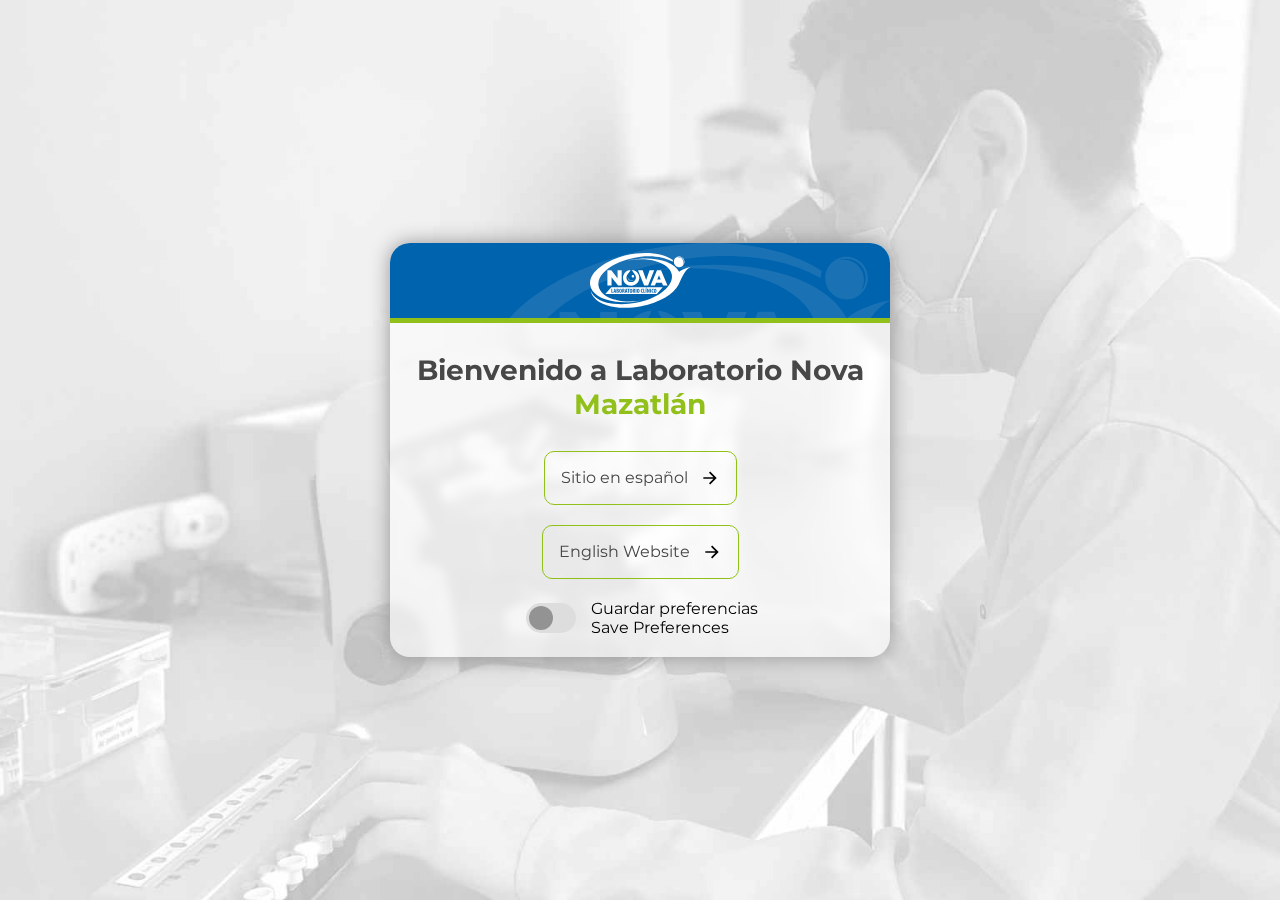
<file: index.html>
<!DOCTYPE html>
<html lang="es-MX">
<head>
    <meta charset="UTF-8">
    <meta http-equiv="X-UA-Compatible" content="IE=edge">
    <meta name="viewport" content="width=device-width, initial-scale=1.0">
    <link rel="shortcut icon" href="./assets/favicon.png" type="image/png">
    <link rel="stylesheet" href="main.css">
    <script src="app.js" defer></script>
    <title>Laboratorio Nova</title>
    <script src="redirection.js"></script>
</head>
<body>
    <main class="welcome">
        <div class="container">
            <div>
                <figure>
                    <img id="main_logo" src="./assets/logo.svg" alt="Laboratorio Nova">
                </figure>
                <div class="choose_language">
                    <h1>
                        Bienvenido a Laboratorio Nova
                        <br>
                        <span>
                            Mazatlán
                        </span>    
                    </h1>
                    <nav class="choose_lang_links">
                        <a href="/es/">
                            Sitio en español
                            <svg xmlns="http://www.w3.org/2000/svg" viewBox="0 0 24 24"><path d="M16.1716 10.9999L10.8076 5.63589L12.2218 4.22168L20 11.9999L12.2218 19.778L10.8076 18.3638L16.1716 12.9999H4V10.9999H16.1716Z"></path></svg>
                        </a>
                        <a href="/en/">
                            English Website
                            <svg xmlns="http://www.w3.org/2000/svg" viewBox="0 0 24 24"><path d="M16.1716 10.9999L10.8076 5.63589L12.2218 4.22168L20 11.9999L12.2218 19.778L10.8076 18.3638L16.1716 12.9999H4V10.9999H16.1716Z"></path></svg>
                        </a>
                    </nav>
                    <div class="set_preference">
                        <input type="checkbox" name="preference" id="langpreference">
                        <label for="langpreference">Guardar preferencias <br> Save Preferences</label>
                    </div>
                </div>
            </div>
        </div>
    </main>
</body>
</html>
</file>
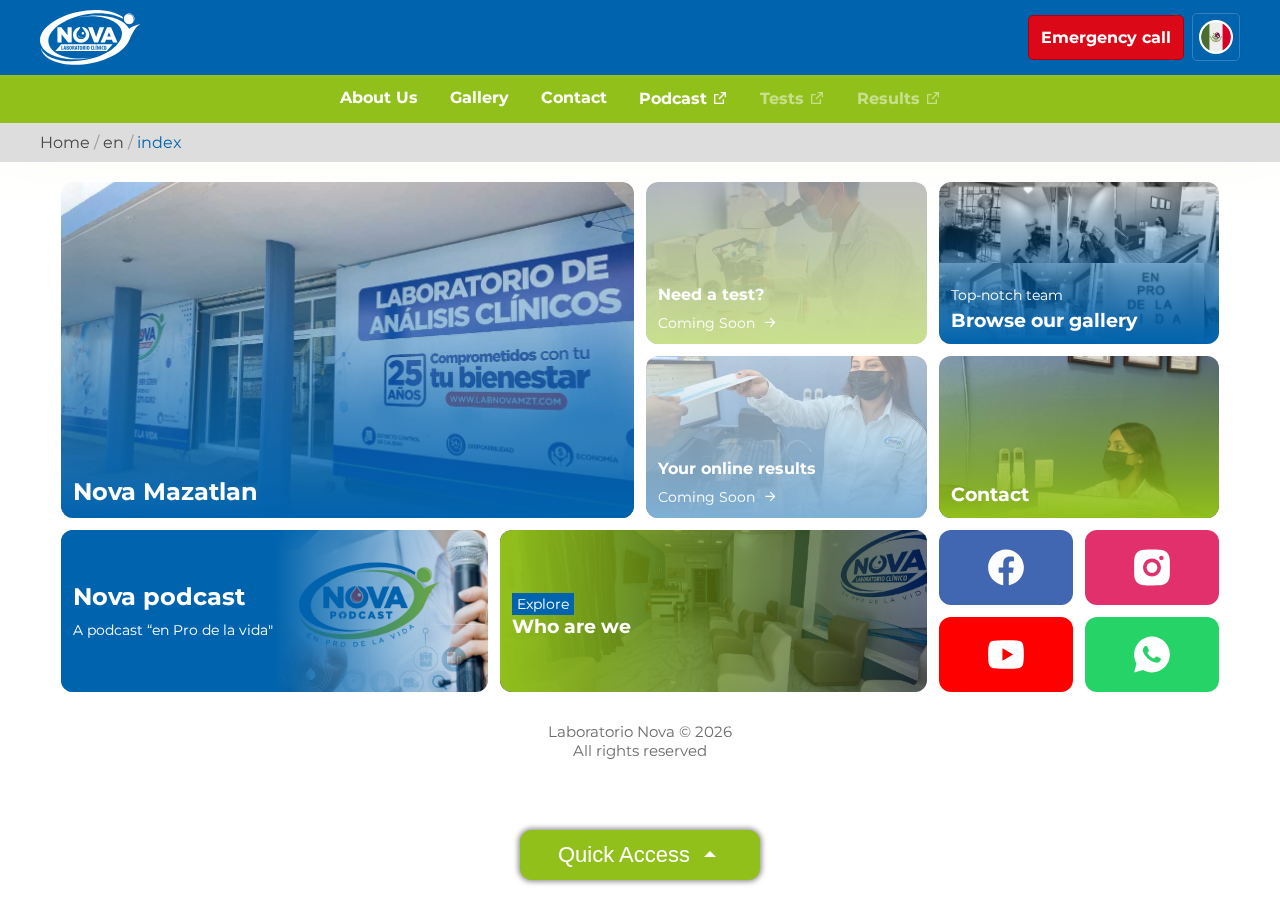
<file: en/index.html>
<!DOCTYPE html>
<html lang="en-US">
<head>
    <link rel="manifest" href="../manifest.json"/>
    <meta charset="UTF-8">
    <meta name="description" content="We are a team committed to granting integral wellness to our patients. We have high-quality technology for clinical diagnosis and more than 350 common and specialty studies to solve patients' needs.">
    <meta property="og:title" content="Home - Page">
    <meta property="og:url" content="https://labnovamzt.com/en">
    <meta property="og:description" content="Laboratorio Nova Mazatlan, we are a team committed to granting integral wellness to our patients. We have high-quality technology for clinical diagnosis and more than 350 common and specialty studies to solve patients' needs.">
    <meta property="og:image" content="../assets/bg/banner.jpeg"> 
    <meta property="og:locale" content="en_US">
    <meta property="og:type" content="website">
    <link rel="apple-touch-icon" href="../assets/favicon.png">
    <meta name="viewport" content="width=device-width, initial-scale=1.0">
    <link rel="shortcut icon" href="../assets/favicon.png" type="image/png">
    <title>Laboratorio Nova | Mazatlán | En pro de la vida</title>
    <link rel="stylesheet" href="../main.css">
</head>
<body>
    
    <header class="main-header">
        <nav class="container">
            <a href="/en/">
                <img id="main-logo" src="../assets/logo.svg" alt="Logotipo Laboratorio Nova" width="100">
            </a>
            <div class="header-actions">
                <a class="emergency-call" href="tel:6693317248">Emergency call</a>
                <a class="lang-handler" href="/es/" aria-label="Cambiar a español">
                    <img class="flag-icon" src="../assets/icons/mx.svg" alt="ES"/>
                </a>
            </div>
        </nav>
    </header>


    <nav id="main-nav">
        <div class="container">
            <ul>
                <li><a href="/en/about.html">About Us</a></li>
                <li><a href="/en/gallery.html">Gallery</a></li>
                <li><a href="/en/contact.html">Contact</a></li>
                <!--<li><a href="/en/services.html">Services</a></li>-->
                <li><a href="https://open.spotify.com/show/1HL0hf1Gkb2PwgdsJaQLrV" target="_blank" rel="noreferrer noopener">Podcast</a></li>
                <li><a href="http://labnovaeclipse.ddns.net:9090/EclipseWeb/login" class="isDisabled"  target="_blank" rel="noreferrer noopener">Tests</a></li>
                <li><a href="https://cotizador.labnova.com.mx" class="isDisabled"  target="_blank" rel="noreferrer noopener">Results</a></li>
            </ul>
        </div>
    </nav>


    <div class="breadcrumpContainer">
        <div id="breadcrump"></div>
    </div>

    <main class="main-content">
        <div class="container">

            <a class="main-banner">
                <div>
                    <h1>
                       Nova Mazatlan
                    </h1>
                </div>
            </a>

            <a class="main-studies isDisabled" href="https://cotizador.labnova.com.mx" target="_blank" rel="noopener noreferrer">
                <div>
                    <h3>Need a test?</h3>
                    <span class="main-grid-subtitle">Coming Soon
                        <svg xmlns="http://www.w3.org/2000/svg" viewBox="0 0 24 24"><path d="M16.1716 10.9999L10.8076 5.63589L12.2218 4.22168L20 11.9999L12.2218 19.778L10.8076 18.3638L16.1716 12.9999H4V10.9999H16.1716Z"></path></svg>
                    </span>
                </div>
            </a>

            <a class="main-results isDisabled" href="http://labnovaeclipse.ddns.net:9090/EclipseWeb/login">
                <div>
                    <h3>Your online results</h3>
                    <span class="main-grid-subtitle">
                        Coming Soon
                        <svg xmlns="http://www.w3.org/2000/svg" viewBox="0 0 24 24"><path d="M16.1716 10.9999L10.8076 5.63589L12.2218 4.22168L20 11.9999L12.2218 19.778L10.8076 18.3638L16.1716 12.9999H4V10.9999H16.1716Z"></path></svg>
                    </span>
                </div>
            </a>

            <a href="https://open.spotify.com/show/1HL0hf1Gkb2PwgdsJaQLrV" class="main-podcast" rel="noopener noreferrer" target="_blank">
                <div>
                    <h3>Nova podcast</h3>
                    <span class="main-grid-subtitle">
                        A podcast “en Pro de la vida"
                        <!--<svg xmlns="http://www.w3.org/2000/svg" viewBox="0 0 24 24" width="24" height="24"><path d="M12 4C7.58172 4 4 7.58172 4 12H7C8.10457 12 9 12.8954 9 14V19C9 20.1046 8.10457 21 7 21H4C2.89543 21 2 20.1046 2 19V12C2 6.47715 6.47715 2 12 2C17.5228 2 22 6.47715 22 12V19C22 20.1046 21.1046 21 20 21H17C15.8954 21 15 20.1046 15 19V14C15 12.8954 15.8954 12 17 12H20C20 7.58172 16.4183 4 12 4ZM4 14V19H7V14H4ZM17 14V19H20V14H17Z" fill="rgba(255,255,255,1)"></path></svg>-->
                    </span>
                </div>
            </a>


            <a class="main-social fb" href="https://facebook.com/labnovamaz/" target="_blank" rel="noopener noreferrer">
                <img src="../assets/icons/facebook-circle-fill.svg" alt="">
            </a>
            <a class="main-social ig" href="https://www.instagram.com/laboratorionovamx/" target="_blank" rel="noopener noreferrer">
                <img src="../assets/icons/instagram-fill.svg" alt="" >
            </a>
            <a class="main-social yt" href="https://www.youtube.com/channel/UCp9wwNw9sUZSTp9JPfteTFw" target="_blank" rel="noopener noreferrer">
                <img src="../assets/icons/youtube-fill.svg" alt="">
            </a>
            <a class="main-social wa" href="https://wa.me/6692710282" target="_blank" rel="noopener noreferrer">
                <img src="../assets/icons/whatsapp-fill.svg" alt="">
            </a>

            <a href="/en/about.html" class="main-services">
                <div>
                    <span class="main-grid-subtitle">
                        Explore
                        <!--<svg xmlns="http://www.w3.org/2000/svg" viewBox="0 0 24 24"><path d="M16.1716 10.9999L10.8076 5.63589L12.2218 4.22168L20 11.9999L12.2218 19.778L10.8076 18.3638L16.1716 12.9999H4V10.9999H16.1716Z"></path></svg>
                        --></span>
                    <h3>Who are we</h3>
                </div>
            </a>

            <a href="/en/gallery.html" class="main-gallery">
                <div>
                    <h3>Browse our gallery</h3>
                    <span class="main-grid-subtitle">
                        Top-notch team
                        <!--<svg xmlns="http://www.w3.org/2000/svg" viewBox="0 0 24 24" width="24" height="24"><path d="M12 4C7.58172 4 4 7.58172 4 12H7C8.10457 12 9 12.8954 9 14V19C9 20.1046 8.10457 21 7 21H4C2.89543 21 2 20.1046 2 19V12C2 6.47715 6.47715 2 12 2C17.5228 2 22 6.47715 22 12V19C22 20.1046 21.1046 21 20 21H17C15.8954 21 15 20.1046 15 19V14C15 12.8954 15.8954 12 17 12H20C20 7.58172 16.4183 4 12 4ZM4 14V19H7V14H4ZM17 14V19H20V14H17Z" fill="rgba(255,255,255,1)"></path></svg>
                        --> </span>
                </div>
            </a>

            <a href="/en/contact.html" class="main-contact">
                <div>
                    <h3>Contact</h3>
                </div>
            </a>
        </div>
    </main>

    <div id="root"></div>

    <div class="signature">
        <p>Laboratorio Nova &copy; <span id="currentYear"></span> <br>All rights reserved</p>
    </div>

    <script  type="module" src="../scripts/main.js"></script>

</body>
</html>
</file>
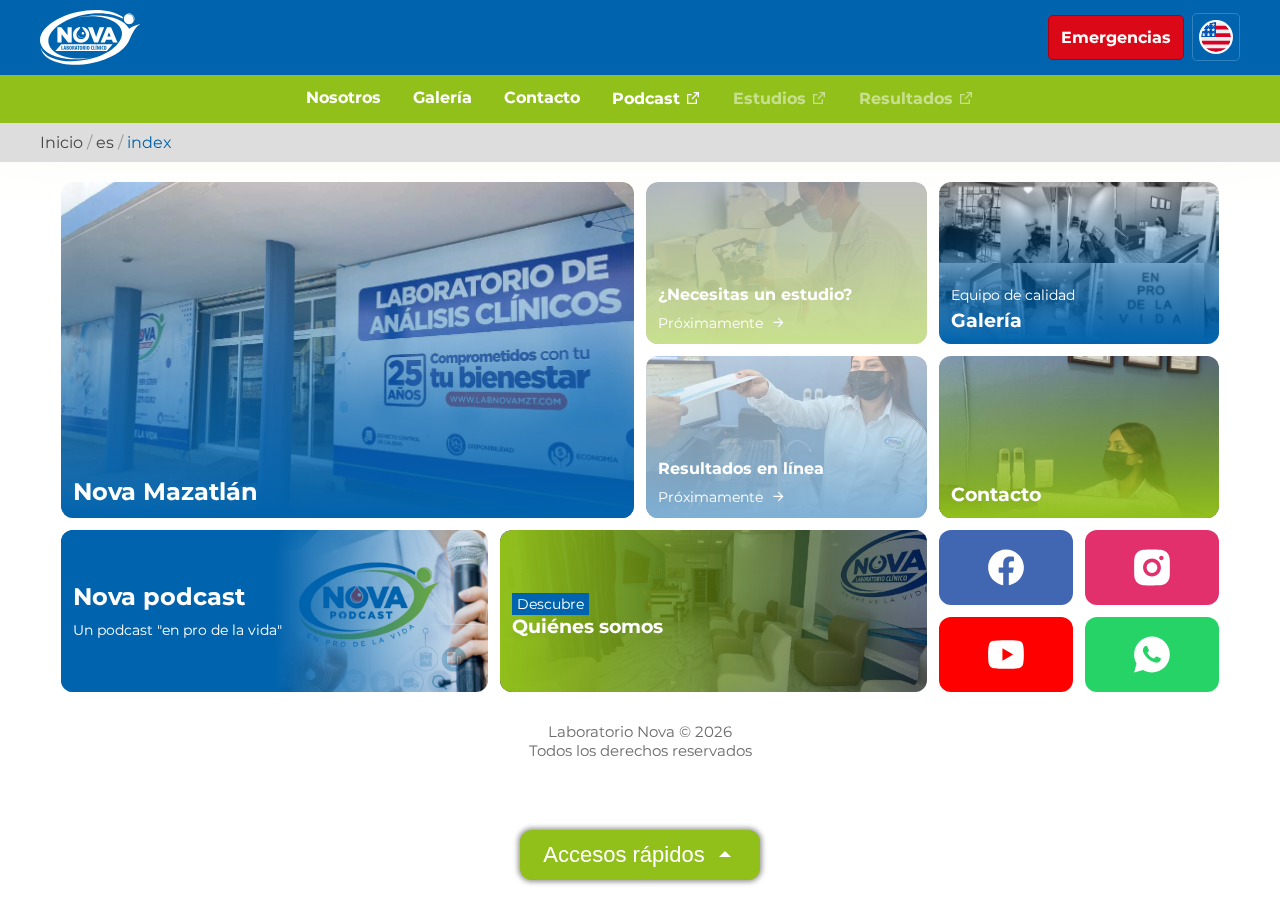
<file: es/index.html>
<!DOCTYPE html>
<html lang="es-MX">
<head>
    <meta charset="UTF-8">
    <meta name="description" content="Somos una empresa orgullosamente duranguense, conformada por un equipo de profesionales comprometidos con 
    el bienestar integral de nuestros pacientes. Contamos también, con tecnología de la más alta calidad para el  
    diagnóstico clínico; ofreciendo solución a más de 350 estudios de rutina y de alta especialidad.">
    <meta property="og:title" content="Página - Contacto">
    <meta property="og:url" content="https://labnovamzt.com/en">
    <meta property="og:description" content="Somos una empresa orgullosamente duranguense, conformada por un equipo de profesionales comprometidos con 
    el bienestar integral de nuestros pacientes. Contamos también, con tecnología de la más alta calidad para el  
    diagnóstico clínico; ofreciendo solución a más de 350 estudios de rutina y de alta especialidad.">
    <meta property="og:image" content="../assets/bg/banner.jpeg"> 
    <meta property="og:locale" content="es_MX">
    <meta property="og:type" content="website">
    <link rel="apple-touch-icon" href="../assets/favicon.png">
    <meta name="viewport" content="width=device-width, initial-scale=1.0">
    <link rel="shortcut icon" href="../assets/favicon.png" type="image/png">
    <title>Laboratorio Nova | Mazatlán | En pro de la vida</title>
    <link rel="stylesheet" href="../main.css">
</head>
<body>

    <header class="main-header">
        <nav class="container">
            <a href="/es/">
                <img id="main-logo" src="../assets/logo.svg" alt="Logotipo Laboratorio Nova" width="100">
            </a>
            <div class="header-actions">
                <a class="emergency-call" href="tel:6693317248">Emergencias</a>
                <a class="lang-handler" href="/en/" aria-label="Change to English">
                    <img class="flag-icon" src="../assets/icons/us.svg" alt="ES"/>
                </a>
            </div>
        </nav>
    </header>

    <nav id="main-nav">
        <div class="container">
            <ul>
                <li><a href="/es/nosotros.html">Nosotros</a></li>
                <li><a href="/es/galeria.html">Galería</a></li>
                <li><a href="/es/contacto.html">Contacto</a></li>
                <!--<li><a href="/es/servicios.html">Servicios</a></li>-->
                <li><a href="https://open.spotify.com/show/1HL0hf1Gkb2PwgdsJaQLrV" target="_blank" rel="noreferrer noopener">Podcast</a></li>
                <li><a href="http://labnovaeclipse.ddns.net:9090/EclipseWeb/login" class="isDisabled"  target="_blank" rel="noreferrer noopener">Estudios</a></li>
                <li><a href="https://cotizador.labnova.com.mx" class="isDisabled"  target="_blank" rel="noreferrer noopener">Resultados</a></li>
            </ul>
        </div>
    </nav>

    <div class="breadcrumpContainer">
        <div id="breadcrump"></div>
    </div>
            
    <main class="main-content">
        <div class="container">

            <a class="main-banner">
                <div>
                    <h1>
                       Nova Mazatlán
                    </h1>
                </div>
            </a>

            <a class="main-studies isDisabled" href="https://cotizador.labnova.com.mx" target="_blank" rel="noopener noreferrer">
                <div>
                    <h3>¿Necesitas un estudio?</h3>
                    <span class="main-grid-subtitle">Próximamente
                        <svg xmlns="http://www.w3.org/2000/svg" viewBox="0 0 24 24"><path d="M16.1716 10.9999L10.8076 5.63589L12.2218 4.22168L20 11.9999L12.2218 19.778L10.8076 18.3638L16.1716 12.9999H4V10.9999H16.1716Z"></path></svg>
                    </span>
                </div>
            </a>

            <a class="main-results isDisabled" href="http://labnovaeclipse.ddns.net:9090/EclipseWeb/login">
                <div>
                    <h3>Resultados en línea</h3>
                    <span class="main-grid-subtitle">
                        Próximamente
                        <svg xmlns="http://www.w3.org/2000/svg" viewBox="0 0 24 24"><path d="M16.1716 10.9999L10.8076 5.63589L12.2218 4.22168L20 11.9999L12.2218 19.778L10.8076 18.3638L16.1716 12.9999H4V10.9999H16.1716Z"></path></svg>
                    </span>
                </div>
            </a>

            <a href="https://open.spotify.com/show/1HL0hf1Gkb2PwgdsJaQLrV" class="main-podcast" rel="noopener noreferrer" target="_blank">
                <div>
                    <h3>Nova podcast</h3>
                    <span class="main-grid-subtitle">
                        Un podcast "en pro de la vida"
                    </span>
                </div>
            </a>


            <a class="main-social fb" href="https://web.facebook.com/labnovamx" target="_blank" rel="noopener noreferrer">
                <img src="../assets/icons/facebook-circle-fill.svg" alt="">
            </a>
            <a class="main-social ig" href="https://www.instagram.com/laboratorionovamaz/" target="_blank" rel="noopener noreferrer">
                <img src="../assets/icons/instagram-fill.svg" alt="">
            </a>
            <a class="main-social yt" href="https://www.youtube.com/channel/UCp9wwNw9sUZSTp9JPfteTFw" target="_blank" rel="noopener noreferrer">
                <img src="../assets/icons/youtube-fill.svg" alt="">
            </a>
            <a class="main-social wa" href="https://wa.me/6692710282" target="_blank" rel="noopener noreferrer">
                <img src="../assets/icons/whatsapp-fill.svg" alt="">
            </a>

            <a href="/es/nosotros.html" class="main-services">
                <div>
                    <span class="main-grid-subtitle">
                        Descubre
                        <!--<svg xmlns="http://www.w3.org/2000/svg" viewBox="0 0 24 24"><path d="M16.1716 10.9999L10.8076 5.63589L12.2218 4.22168L20 11.9999L12.2218 19.778L10.8076 18.3638L16.1716 12.9999H4V10.9999H16.1716Z"></path></svg>
                        --></span>
                    <h3>Quiénes somos</h3>
                </div>
            </a>

            <a href="/es/galeria.html" class="main-gallery">
                <div>
                    <h3>Galería</h3>
                    <span class="main-grid-subtitle">
                        Equipo de calidad
                        <!--<svg xmlns="http://www.w3.org/2000/svg" viewBox="0 0 24 24" width="24" height="24"><path d="M12 4C7.58172 4 4 7.58172 4 12H7C8.10457 12 9 12.8954 9 14V19C9 20.1046 8.10457 21 7 21H4C2.89543 21 2 20.1046 2 19V12C2 6.47715 6.47715 2 12 2C17.5228 2 22 6.47715 22 12V19C22 20.1046 21.1046 21 20 21H17C15.8954 21 15 20.1046 15 19V14C15 12.8954 15.8954 12 17 12H20C20 7.58172 16.4183 4 12 4ZM4 14V19H7V14H4ZM17 14V19H20V14H17Z" fill="rgba(255,255,255,1)"></path></svg>
                        --> </span>
                </div>
            </a>

            <a href="/es/contacto.html" class="main-contact">
                <div>
                    <h3>Contacto</h3>
                </div>
            </a>
        </div>
    </main>

    <div id="root"></div>

    <div class="signature">
        <p>Laboratorio Nova &copy; <span id="currentYear"></span> <br>Todos los derechos reservados</p>
    </div>

    <script type="module" src="../scripts/main.js"></script>

</body>
</html>
</file>
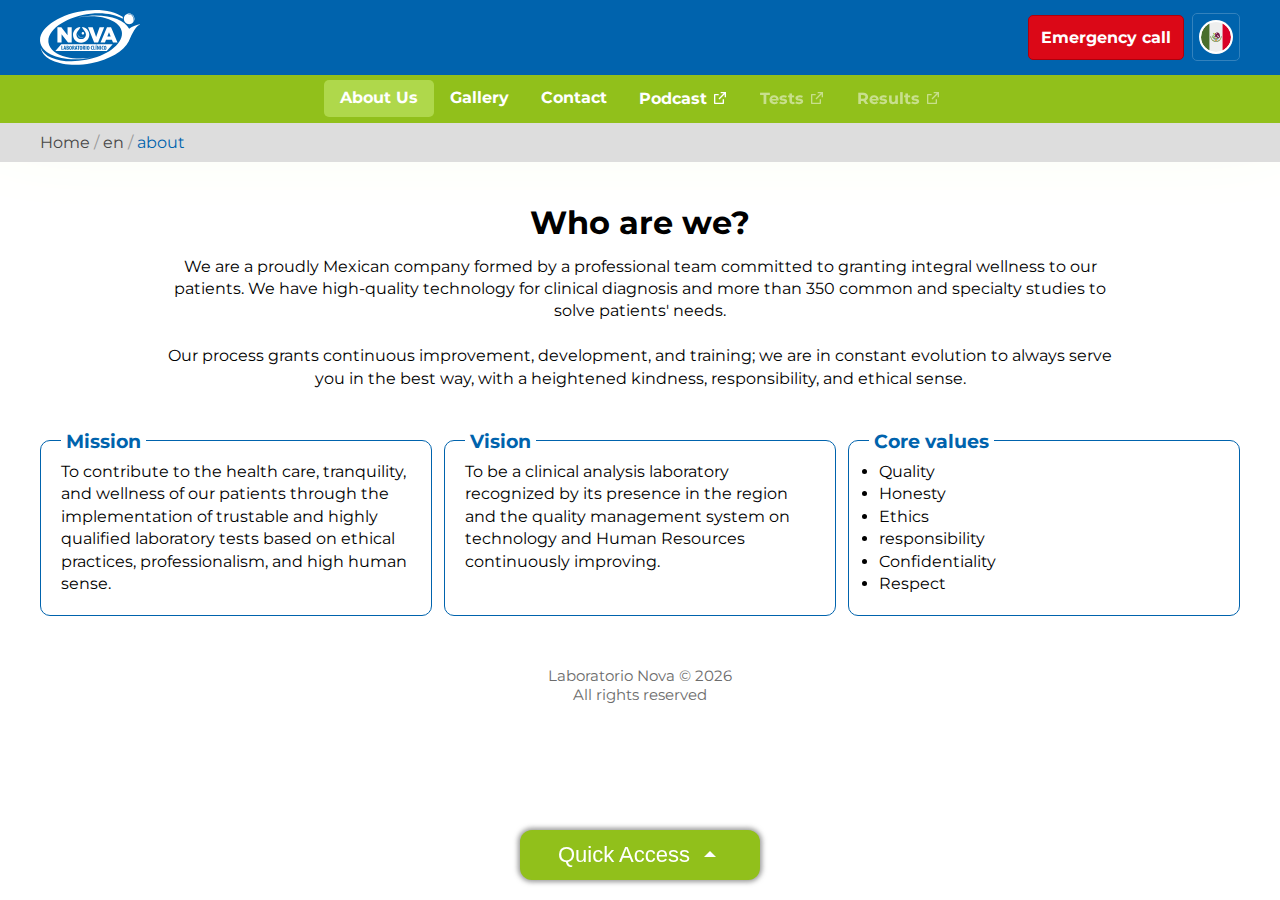
<file: en/about.html>
<!DOCTYPE html>
<html lang="en-US">
<head>
    <meta charset="UTF-8">
    <meta name="description" content="We are a team committed to granting integral wellness to our patients. We have high-quality technology for clinical diagnosis and more than 350 common and specialty studies to solve patients' needs.">
    <meta property="og:title" content="About - Page">
    <meta property="og:url" content="https://labnovamzt.com/en/about.html">
    <meta property="og:description" content="Laboratorio Nova Mazatlan, we are a team committed to granting integral wellness to our patients. We have high-quality technology for clinical diagnosis and more than 350 common and specialty studies to solve patients' needs.">
    <meta property="og:image" content="../assets/bg/banner.jpeg"> 
    <meta property="og:locale" content="en_US">
    <meta property="og:type" content="website">
    <link rel="apple-touch-icon" href="../assets/favicon.png">
    <meta name="viewport" content="width=device-width, initial-scale=1.0">
    <title>Laboratorio Nova | About Us</title>
    <link rel="shortcut icon" href="../assets/favicon.png" type="image/png">
    <link rel="stylesheet" href="../main.css">
</head>
<body>
    
    <header class="main-header">
        <nav class="container">
            <a href="/en/">
                <img id="main-logo" src="../assets/logo.svg" alt="Logotipo Laboratorio Nova" width="100">
            </a>
            <div class="header-actions">
                <a class="emergency-call" href="tel:6693317248">Emergency call</a>
                <a class="lang-handler" href="/es/nosotros.html" aria-label="Cambiar a español">
                    <img class="flag-icon" src="../assets/icons/mx.svg" alt="ES"/>
                </a>
            </div>
        </nav>
    </header>

    <nav id="main-nav">
        <div class="container">
            <ul>
                <li><a href="/en/about.html">About Us</a></li>
                <li><a href="/en/gallery.html">Gallery</a></li>
                <li><a href="/en/contact.html">Contact</a></li>
                <!--<li><a href="/en/services.html">Services</a></li>-->
                <li><a href="https://open.spotify.com/show/1HL0hf1Gkb2PwgdsJaQLrV" target="_blank" rel="noreferrer noopener">Podcast</a></li>
                <li><a href="http://labnovaeclipse.ddns.net:9090/EclipseWeb/login" class="isDisabled" target="_blank" rel="noreferrer noopener">Tests</a></li>
                <li><a href="https://cotizador.labnova.com.mx" class="isDisabled"  target="_blank" rel="noreferrer noopener">Results</a></li>
            </ul>
        </div>
    </nav>

    <div class="breadcrumpContainer">
        <div id="breadcrump"></div>
    </div>

    <div class="aboutus-section">
        <div class="aboutus-container">

        <div class="about-us-whoarewe">
            <h1>
                Who are we?
            </h1>
            <p>
                We are a proudly Mexican company formed by a professional team committed to granting integral wellness to our patients.
                We have high-quality technology for clinical diagnosis and more than 350 common and specialty studies to solve patients' needs.
                <br>
                <br>
                Our process grants continuous improvement, development, and training; we are in constant evolution to always serve you in the best way,
                with a heightened kindness, responsibility, and ethical sense.
            </p>
        </div>

            <div class="about-us-cardcontainer">
                
                <div class="core-values-card">
                    <div>
                        <h3 class="core-value-title">
                            Mission
                        </h3>
                        <p class="core-value-body">
                            To contribute to the health care, tranquility, and wellness of our patients through the implementation of trustable and highly qualified laboratory tests based on ethical practices, professionalism, and high human sense.
                        </p>
                    </div>
                </div>

                <div class="core-values-card">
                    <div>
                        <h3 class="core-value-title">
                            Vision
                        </h3>
                        <p class="core-value-body">
                            To be a clinical analysis laboratory recognized by its presence in the region and the quality management system on technology and Human Resources continuously improving.
                        </p>
                    </div>
                </div>

                <div class="core-values-card">
                        <div>
                            <h3 class="core-value-title">
                                Core values
                            </h3>
                            <ul class="core-value-body">
                                <li>Quality</li>
                                <li>Honesty</li>
                                <li>Ethics</li>
                                <li>responsibility</li>
                                <li>Confidentiality</li>
                                <li>Respect</li>
                            </ul>
                        </div>   
                </div>
            </div>

        </div>

    </div>

    <div id="root"></div>

    <div class="signature">
        <p>Laboratorio Nova &copy; <span id="currentYear"></span> <br>All rights reserved</p>
    </div>


    <script type="module" src="../scripts/main.js"></script>

    </body>
    </html>
</file>
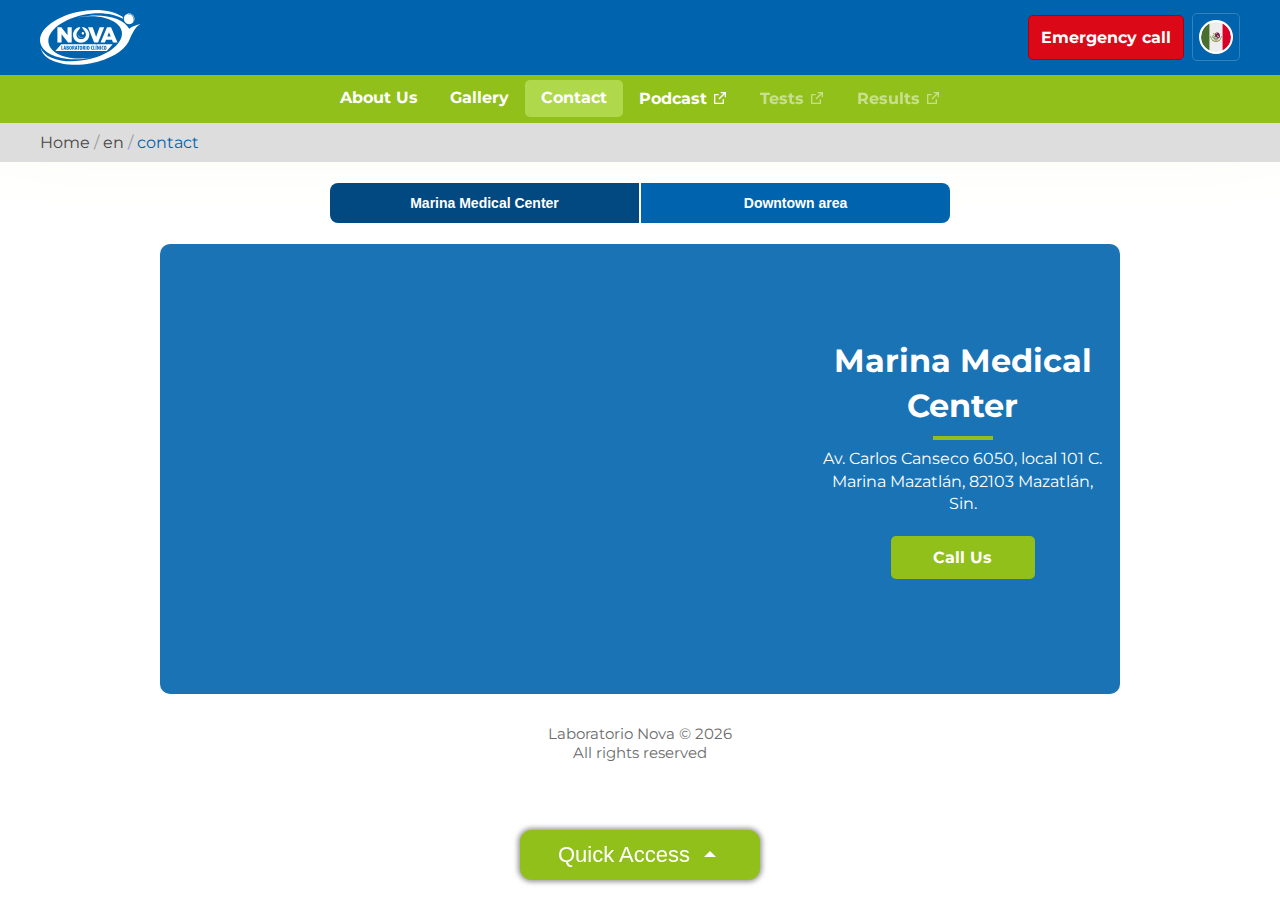
<file: en/contact.html>
<!DOCTYPE html>
<html lang="en-US">
<head>
    <meta charset="UTF-8">
    <meta name="description" content="We are a team committed to granting integral wellness to our patients. We have high-quality technology for clinical diagnosis and more than 350 common and specialty studies to solve patients' needs.">
    <meta property="og:title" content="Contact - Page">
    <meta property="og:url" content="https://labnovamzt.com/en/contact.html">
    <meta property="og:description" content="Laboratorio Nova Mazatlan, we are a team committed to granting integral wellness to our patients. We have high-quality technology for clinical diagnosis and more than 350 common and specialty studies to solve patients' needs.">
    <meta property="og:image" content="../assets/bg/banner.jpeg"> 
    <meta property="og:locale" content="en_US">
    <meta property="og:type" content="website">
    <link rel="apple-touch-icon" href="../assets/favicon.png">
    <meta name="viewport" content="width=device-width, initial-scale=1.0">
    <link rel="shortcut icon" href="../assets/favicon.png" type="image/png">
    <title>Laboratorio Nova | Contact</title>
    <link rel="stylesheet" href="../main.css">
</head>
<body>
    
    <header class="main-header">
        <nav class="container">
            <a href="/en/">
                <img id="main-logo" src="../assets/logo.svg" alt="Logotipo Laboratorio Nova" width="100">
            </a>
            <div class="header-actions">
                <a class="emergency-call" href="tel:6693317248">Emergency call</a>
                <a class="lang-handler" href="/es/contacto.html" aria-label="Cambiar a español">
                    <img class="flag-icon" src="../assets/icons/mx.svg" alt="ES"/>
                </a>
            </div>
        </nav>
    </header>

    <nav id="main-nav">
        <div class="container">
            <ul>
                <li><a href="/en/about.html">About Us</a></li>
                <li><a href="/en/gallery.html">Gallery</a></li>
                <li><a href="/en/contact.html">Contact</a></li>
                <!--<li><a href="/en/services.html">Services</a></li>-->
                <li><a href="https://open.spotify.com/show/1HL0hf1Gkb2PwgdsJaQLrV" target="_blank" rel="noreferrer noopener">Podcast</a></li>
                <li><a href="http://labnovaeclipse.ddns.net:9090/EclipseWeb/login" class="isDisabled" target="_blank" rel="noreferrer noopener">Tests</a></li>
                <li><a href="https://cotizador.labnova.com.mx" class="isDisabled"  target="_blank" rel="noreferrer noopener">Results</a></li>
            </ul>
        </div>
    </nav>

    <div class="breadcrumpContainer">
        <div id="breadcrump"></div>
    </div>

    <main class="contact-page">
        <div class="container">
            <nav>
                <button id="btn-medicalCenter" class="active">
                    Marina Medical Center
                </button>
                <button id="btn-downtown">
                    Downtown area
                </button>
            </nav>
            <div class="mapcontainer">
                <iframe id="mapView" src="https://www.google.com/maps/embed?pb=!1m18!1m12!1m3!1d3667.229265328201!2d-106.42247202422918!3d23.19831397905102!2m3!1f0!2f0!3f0!3m2!1i1024!2i768!4f13.1!3m3!1m2!1s0x869f53ad20bfb455%3A0x2f49774f452620b!2sLaboratorio%20de%20Analisis%20Clinicos%20Nova%20Mazatlan!5e0!3m2!1sen!2smx!4v1684214914068!5m2!1sen!2smx" width="600" height="450" style="border:0;" allowfullscreen="" loading="lazy" referrerpolicy="no-referrer-when-downgrade"></iframe>
               <div>
                <address id="branch">
                    <h3>Marina Medical Center</h3>
                    <hr>
                    <p>Av. Carlos Canseco 6050, local 101 C. Marina Mazatlán, 82103 Mazatlán, Sin.</p>
                    <a href="tel:6699915399" id="phone">Call Us</a>
                </address>
               </div>
               
            </div>
            
           
        </div>
    </main>
    

    <div id="root"></div>

    <div class="signature">
        <p>Laboratorio Nova &copy; <span id="currentYear"></span> <br>All rights reserved</p>
    </div>

    <script  type="module"  src="../scripts/main.js"></script>

</body>
</html>
</file>
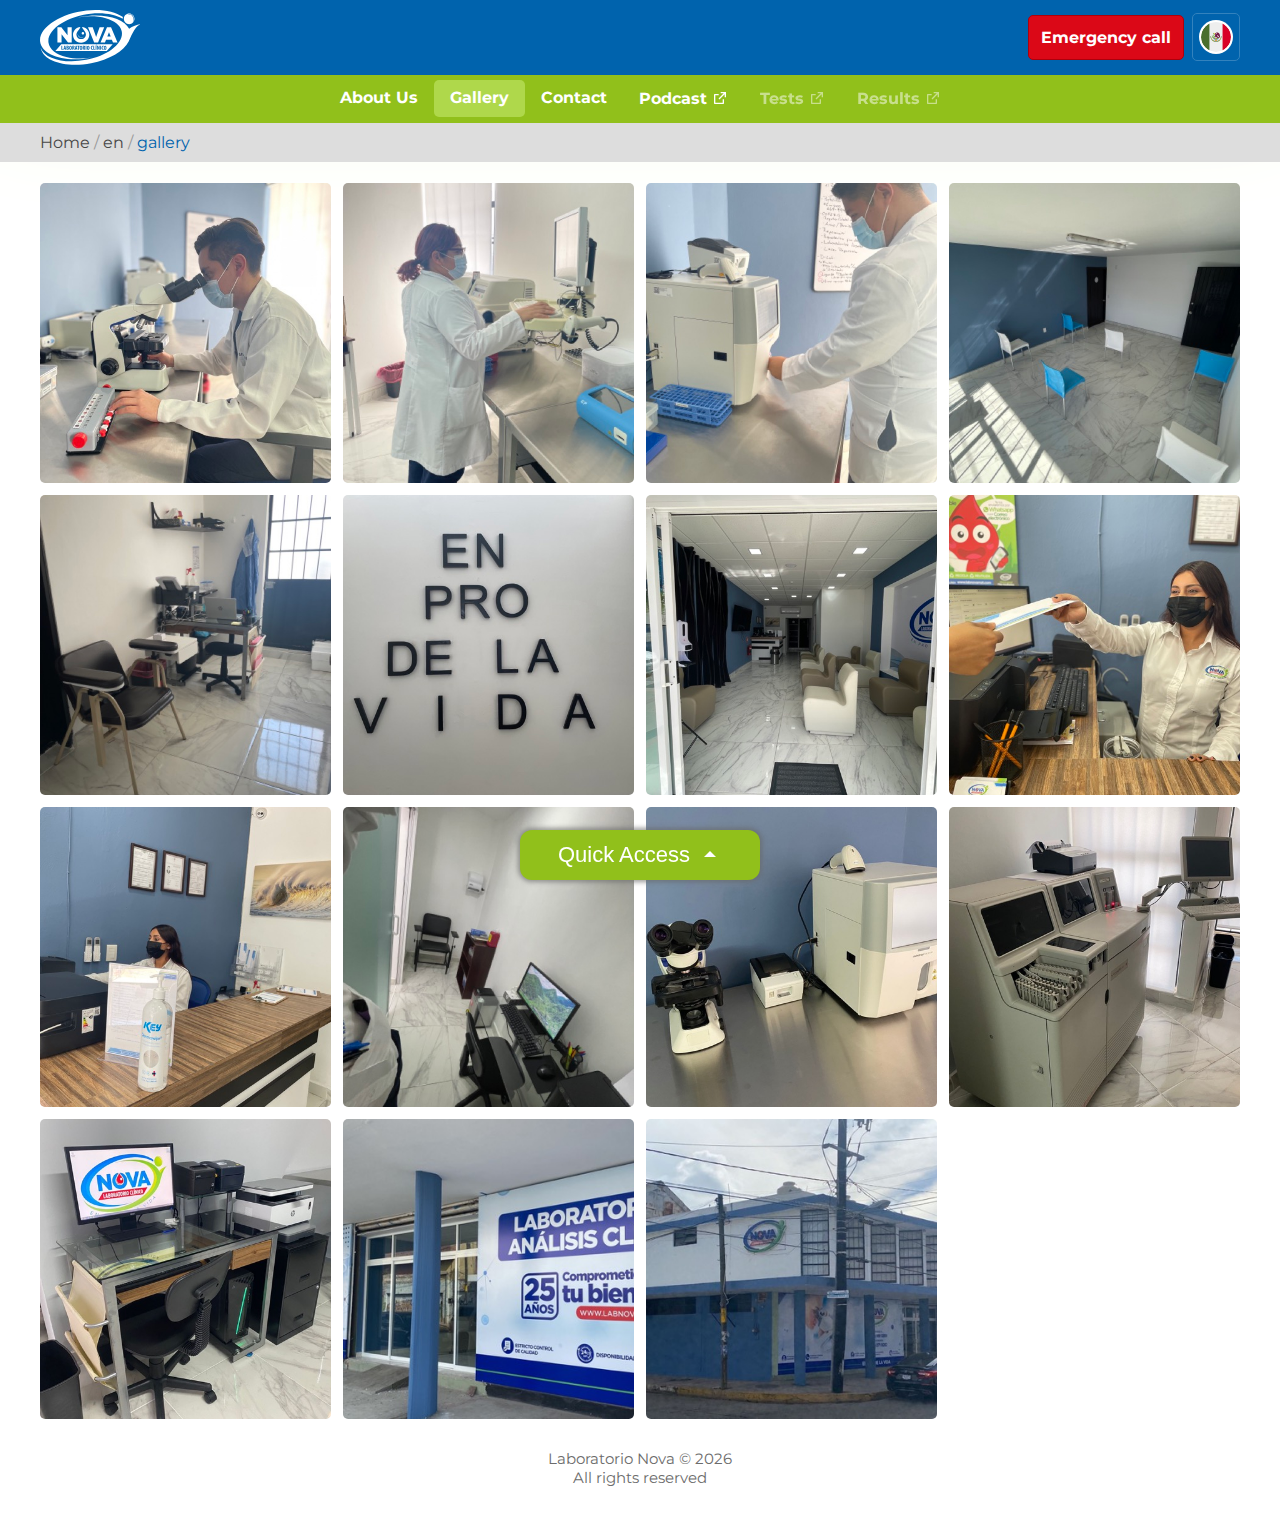
<file: en/gallery.html>
<!DOCTYPE html>
<html lang="en-US">
<head>
    <meta charset="UTF-8">
    <meta http-equiv="X-UA-Compatible" content="IE=edge">
    <meta name="viewport" content="width=device-width, initial-scale=1.0">
    <link rel="shortcut icon" href="../assets/favicon.png" type="image/png">
    <title>Laboratorio Nova | Gallery</title>
    <link rel="stylesheet" href="../main.css">
</head>
<body>

    <header class="main-header">
        <nav class="container">
            <a href="/en/">
                <img id="main-logo" src="../assets/logo.svg" alt="Logotipo Laboratorio Nova" width="100">
            </a>
            <div class="header-actions">
                <a class="emergency-call" href="tel:6693317248">Emergency call</a>
                <a class="lang-handler" href="/es/galeria.html" aria-label="Cambiar a español">
                    <img class="flag-icon" src="../assets/icons/mx.svg" alt="ES"/>
                </a>
            </div>
        </nav>
    </header>

    <nav id="main-nav">
        <div class="container">
            <ul>
                <li><a href="/en/about.html">About Us</a></li>
                <li><a href="/en/gallery.html">Gallery</a></li>
                <li><a href="/en/contact.html">Contact</a></li>
                <!--<li><a href="/en/services.html">Services</a></li>-->
                <li><a href="https://open.spotify.com/show/1HL0hf1Gkb2PwgdsJaQLrV" target="_blank" rel="noreferrer noopener">Podcast</a></li>
                <li><a href="http://labnovaeclipse.ddns.net:9090/EclipseWeb/login" class="isDisabled"  target="_blank" rel="noreferrer noopener">Tests</a></li>
                <li><a href="https://cotizador.labnova.com.mx" class="isDisabled"  target="_blank" rel="noreferrer noopener">Results</a></li>
            </ul>
        </div>
    </nav>

    <div class="breadcrumpContainer">
        <div id="breadcrump"></div>
    </div>


    <main class="gallery-content">
        <div class="container">
            
        <img src="../assets/gallery/gallery_00002.jpeg" alt="image in the gallery">
        <img src="../assets/gallery/gallery_00007.jpeg" alt="image in the gallery">
        <img src="../assets/gallery/gallery_00013.jpeg" alt="image in the gallery">
        <img src="../assets/gallery/gallery_00018.jpeg" alt="image in the gallery">
        <img src="../assets/gallery/gallery_00021.jpeg" alt="image in the gallery">
        <img src="../assets/gallery/gallery_00026.jpeg" alt="image in the gallery">
        <img src="../assets/gallery/gallery_00028.jpeg" alt="image in the gallery">
        <img src="../assets/gallery/gallery_00038.jpeg" alt="image in the gallery">
        <img src="../assets/gallery/gallery_00041.jpeg" alt="image in the gallery">
        <img src="../assets/gallery/gallery_00042.jpeg" alt="image in the gallery">
        <img src="../assets/gallery/gallery_00047.jpeg" alt="image in the gallery">
        <img src="../assets/gallery/gallery_00049.jpeg" alt="image in the gallery">
        <img src="../assets/gallery/gallery_00050.jpeg" alt="image in the gallery">
        <img src="../assets/gallery/gallery_00052.jpeg" alt="image in the gallery">
        <img src="../assets/gallery/gallery_00053.jpeg" alt="image in the gallery">
 
        </div>
    </main>

   


    <div class="signature">
        <p>Laboratorio Nova &copy; <span id="currentYear"></span> <br>All rights reserved</p>
    </div>

    <div id="gallery-zone">
        
        <img id="gallery-view">
        <div class="button-container">
            <nav>
                <button id="previous">
                    <svg xmlns="http://www.w3.org/2000/svg" viewBox="0 0 24 24"><path d="M10.8284 12.0007L15.7782 16.9504L14.364 18.3646L8 12.0007L14.364 5.63672L15.7782 7.05093L10.8284 12.0007Z" fill="rgba(255,255,255,1)"></path></svg>
                </button>
                <button id="close">
                    <svg xmlns="http://www.w3.org/2000/svg" viewBox="0 0 24 24"><path d="M12.0007 10.5865L16.9504 5.63672L18.3646 7.05093L13.4149 12.0007L18.3646 16.9504L16.9504 18.3646L12.0007 13.4149L7.05093 18.3646L5.63672 16.9504L10.5865 12.0007L5.63672 7.05093L7.05093 5.63672L12.0007 10.5865Z" fill="rgba(255,255,255,1)"></path></svg>
                </button>
                <button id="next">
                    <svg xmlns="http://www.w3.org/2000/svg" viewBox="0 0 24 24"><path d="M13.1714 12.0007L8.22168 7.05093L9.63589 5.63672L15.9999 12.0007L9.63589 18.3646L8.22168 16.9504L13.1714 12.0007Z" fill="rgba(255,255,255,1)"></path></svg>
                </button>
                
            </nav>
        </div>
        
</div>

<div id="root"></div>

    <script  type="module"  src="../scripts/main.js"></script>
</body>
</html>
</file>
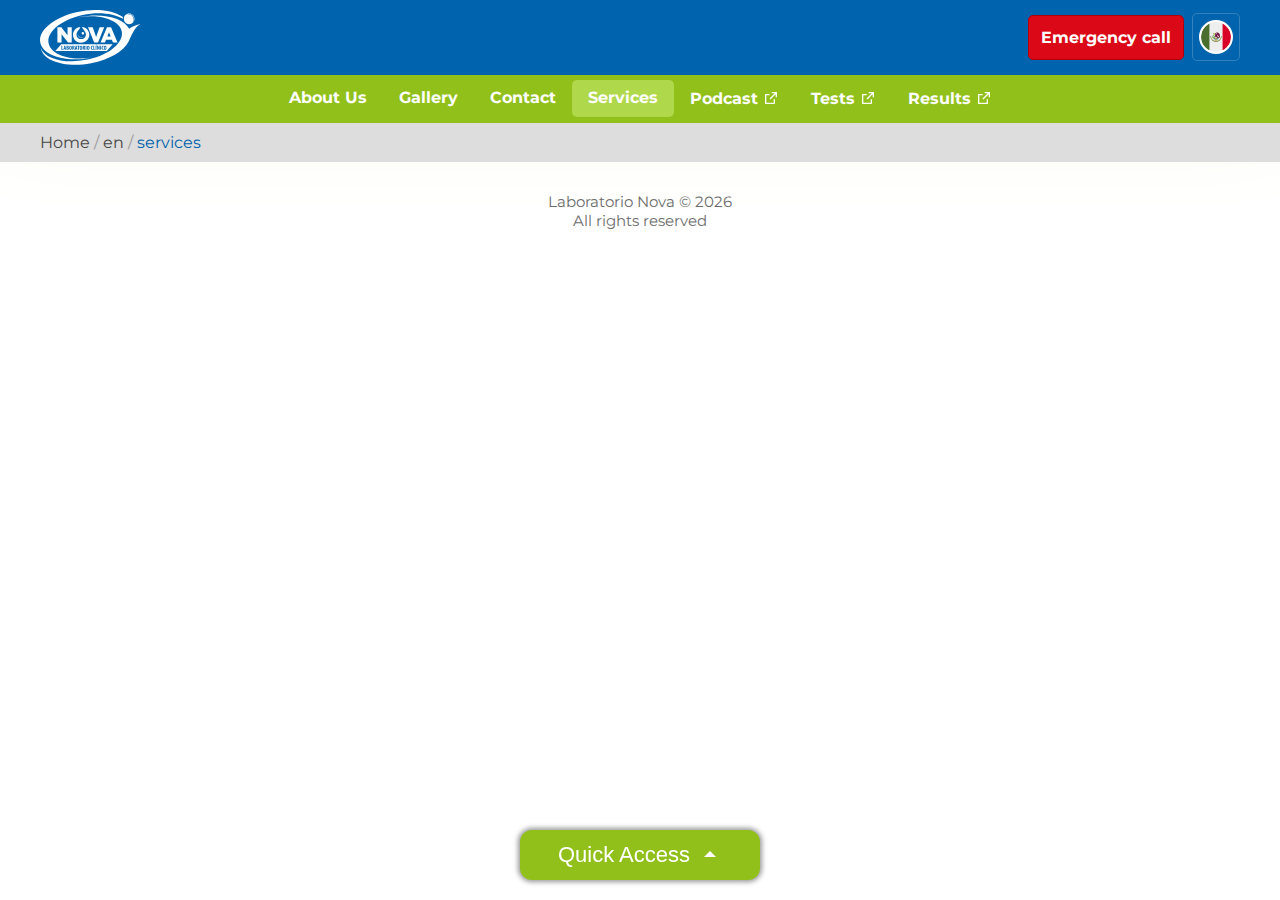
<file: en/services.html>
<!DOCTYPE html>
<html lang="en-US">
<head>
    <meta charset="UTF-8">
    <meta name="description" content="We are a team committed to granting integral wellness to our patients. We have high-quality technology for clinical diagnosis and more than 350 common and specialty studies to solve patients' needs.">
    <meta property="og:title" content="Home - Page">
    <meta property="og:url" content="https://labnovamzt.com/en">
    <meta property="og:description" content="Laboratorio Nova Mazatlan, we are a team committed to granting integral wellness to our patients. We have high-quality technology for clinical diagnosis and more than 350 common and specialty studies to solve patients' needs.">
    <meta property="og:image" content="../assets/bg/banner.jpeg"> 
    <meta property="og:locale" content="en_US">
    <meta property="og:type" content="website">
    <link rel="apple-touch-icon" href="../assets/favicon.png">
    <meta name="viewport" content="width=device-width, initial-scale=1.0">
    <title>Laboratorio Nova | Mazatlán | En pro de la vida</title>
    <link rel="stylesheet" href="../main.css">
</head>
<body>
    
    <header class="main-header">
        <nav class="container">
            <a href="/en/">
                <img id="main-logo" src="../assets/logo.svg" alt="Logotipo Laboratorio Nova" width="100">
            </a>
            <div class="header-actions">
                <a class="emergency-call" href="tel:6693317248">Emergency call</a>
                <a class="lang-handler" href="/es/servicios.html" aria-label="Cambiar a español">
                    <img class="flag-icon" src="../assets/icons/mx.svg" alt="ES"/>
                </a>
            </div>
        </nav>
    </header>

    <nav id="main-nav">
        <div class="container">
            <ul>
                <li><a href="/en/about.html">About Us</a></li>
                <li><a href="/en/gallery.html">Gallery</a></li>
                <li><a href="/en/contact.html">Contact</a></li>
                <li><a href="/en/services.html">Services</a></li>
                <li><a href="https://open.spotify.com/show/1HL0hf1Gkb2PwgdsJaQLrV" target="_blank" rel="noreferrer noopener">Podcast</a></li>
                <li><a href="http://labnovaeclipse.ddns.net:9090/EclipseWeb/login" target="_blank" rel="noreferrer noopener">Tests</a></li>
                <li><a href="https://cotizador.labnova.com.mx" target="_blank" rel="noreferrer noopener">Results</a></li>
            </ul>
        </div>
    </nav>

    <div class="breadcrumpContainer">
        <div id="breadcrump"></div>
    </div>

    <div id="breadcrump"></div>
    <div id="root"></div>

    <div class="signature">
        <p>Laboratorio Nova &copy; <span id="currentYear"></span> <br>All rights reserved</p>
    </div>


    <script type="module" src="../scripts/main.js"></script>

    </body>
    </html>
</file>
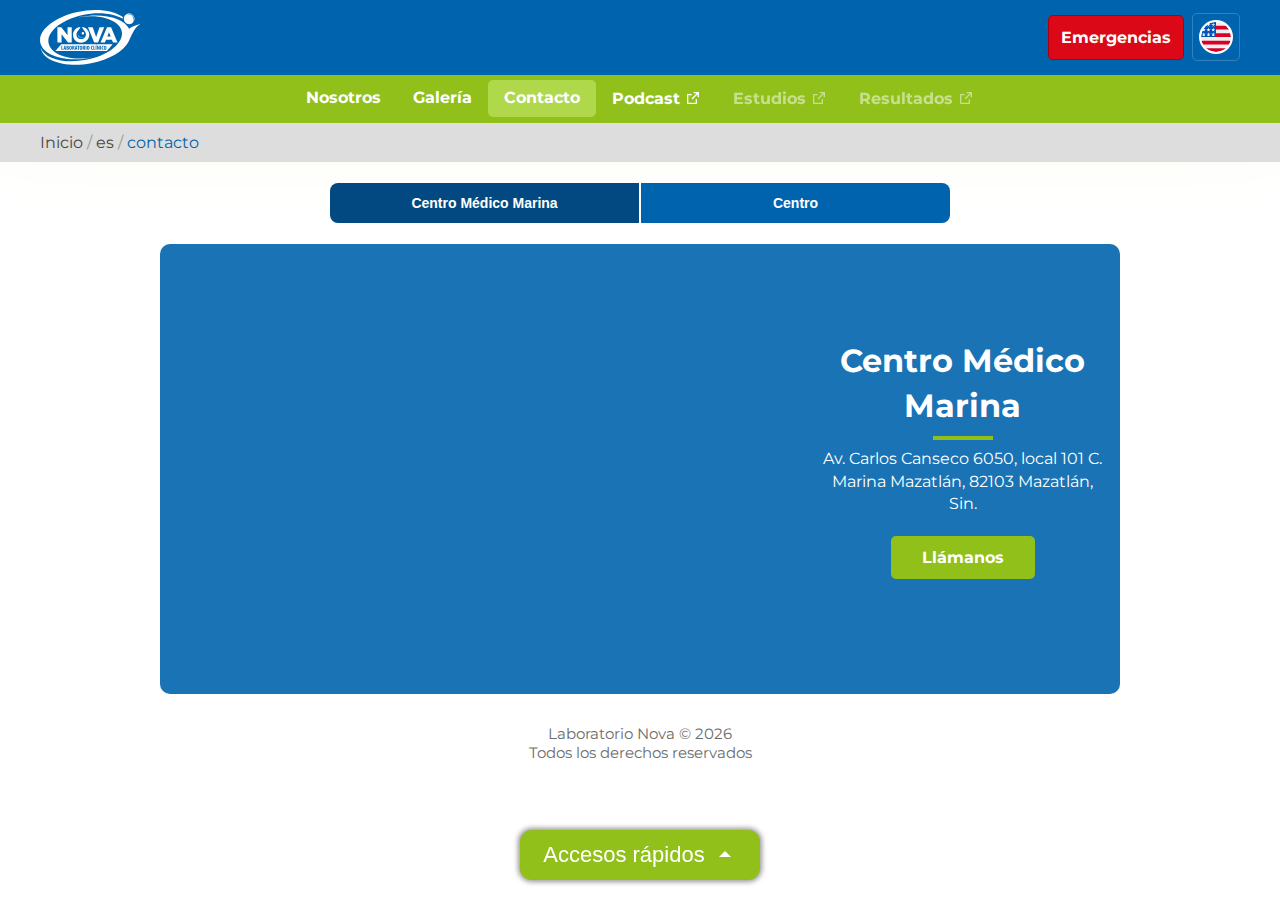
<file: es/contacto.html>
<!DOCTYPE html>
<html lang="es-MX">
<head>
    <meta charset="UTF-8">
    <meta name="description" content="Somos una empresa orgullosamente duranguense, conformada por un equipo de profesionales comprometidos con 
    el bienestar integral de nuestros pacientes. Contamos también, con tecnología de la más alta calidad para el  
    diagnóstico clínico; ofreciendo solución a más de 350 estudios de rutina y de alta especialidad.">
    <meta property="og:title" content="Página - Contacto">
    <meta property="og:url" content="https://labnovamzt.com/en">
    <meta property="og:description" content="Somos una empresa orgullosamente duranguense, conformada por un equipo de profesionales comprometidos con 
    el bienestar integral de nuestros pacientes. Contamos también, con tecnología de la más alta calidad para el  
    diagnóstico clínico; ofreciendo solución a más de 350 estudios de rutina y de alta especialidad.">
    <meta property="og:image" content="../assets/bg/banner.jpeg"> 
    <meta property="og:locale" content="es_MX">
    <meta property="og:type" content="website">
    <link rel="apple-touch-icon" href="../assets/favicon.png">
    <meta name="viewport" content="width=device-width, initial-scale=1.0">
    <link rel="shortcut icon" href="../assets/favicon.png" type="image/png">
    <title>Laboratorio Nova | Contacto</title>
    <link rel="stylesheet" href="../main.css">
</head>
<body>

    <header class="main-header">
        <nav class="container">
            <a href="/es/">
                <img id="main-logo" src="../assets/logo.svg" alt="Logotipo Laboratorio Nova" width="100">
            </a>
            <div class="header-actions">
                <a class="emergency-call" href="tel:6693317248">Emergencias</a>
                <a class="lang-handler" href="/en/contact.html" aria-label="Change to English">
                    <img class="flag-icon" src="../assets/icons/us.svg" alt="ES"/>
                </a>
            </div>
        </nav>
    </header>

    <nav id="main-nav">
        <div class="container">
            <ul>
                <li><a href="/es/nosotros.html">Nosotros</a></li>
                <li><a href="/es/galeria.html">Galería</a></li>
                <li><a href="/es/contacto.html">Contacto</a></li>
                <!--<li><a href="/es/servicios.html">Servicios</a></li>-->
                <li><a href="https://open.spotify.com/show/1HL0hf1Gkb2PwgdsJaQLrV"  target="_blank" rel="noreferrer noopener">Podcast</a></li>
                <li><a href="http://labnovaeclipse.ddns.net:9090/EclipseWeb/login" class="isDisabled"  target="_blank" rel="noreferrer noopener">Estudios</a></li>
                <li><a href="https://cotizador.labnova.com.mx" class="isDisabled"  target="_blank" rel="noreferrer noopener">Resultados</a></li>
            </ul>
        </div>
    </nav>

    <div class="breadcrumpContainer">
        <div id="breadcrump"></div>
    </div>

    <main class="contact-page">
        <div class="container">
            <nav>
                <button id="btn-medicalCenter" class="active">
                    Centro Médico Marina
                </button>
                <button id="btn-downtown">
                    Centro
                </button>
            </nav>
            <div class="mapcontainer">
                <iframe id="mapView" src="https://www.google.com/maps/embed?pb=!1m18!1m12!1m3!1d3667.229265328201!2d-106.42247202422918!3d23.19831397905102!2m3!1f0!2f0!3f0!3m2!1i1024!2i768!4f13.1!3m3!1m2!1s0x869f53ad20bfb455%3A0x2f49774f452620b!2sLaboratorio%20de%20Analisis%20Clinicos%20Nova%20Mazatlan!5e0!3m2!1sen!2smx!4v1684214914068!5m2!1sen!2smx" width="600" height="450" style="border:0;" allowfullscreen="" loading="lazy" referrerpolicy="no-referrer-when-downgrade"></iframe>
               <div>
                <address id="branch">
                    <h3>Centro Médico Marina</h3>
                    <hr>
                    <p>Av. Carlos Canseco 6050, local 101 C. Marina Mazatlán, 82103 Mazatlán, Sin.</p>
                    <a href="tel:6699915399" id="phone">Llámanos</a>
                </address>
               </div>
               
            </div>
            
           
        </div>
    </main>

    <div id="root"></div>

    <div class="signature">
        <p>Laboratorio Nova &copy; <span id="currentYear"></span> <br>Todos los derechos reservados</p>
    </div>

    <script type="module" src="../scripts/main.js"></script>
</body>
</html>
</file>
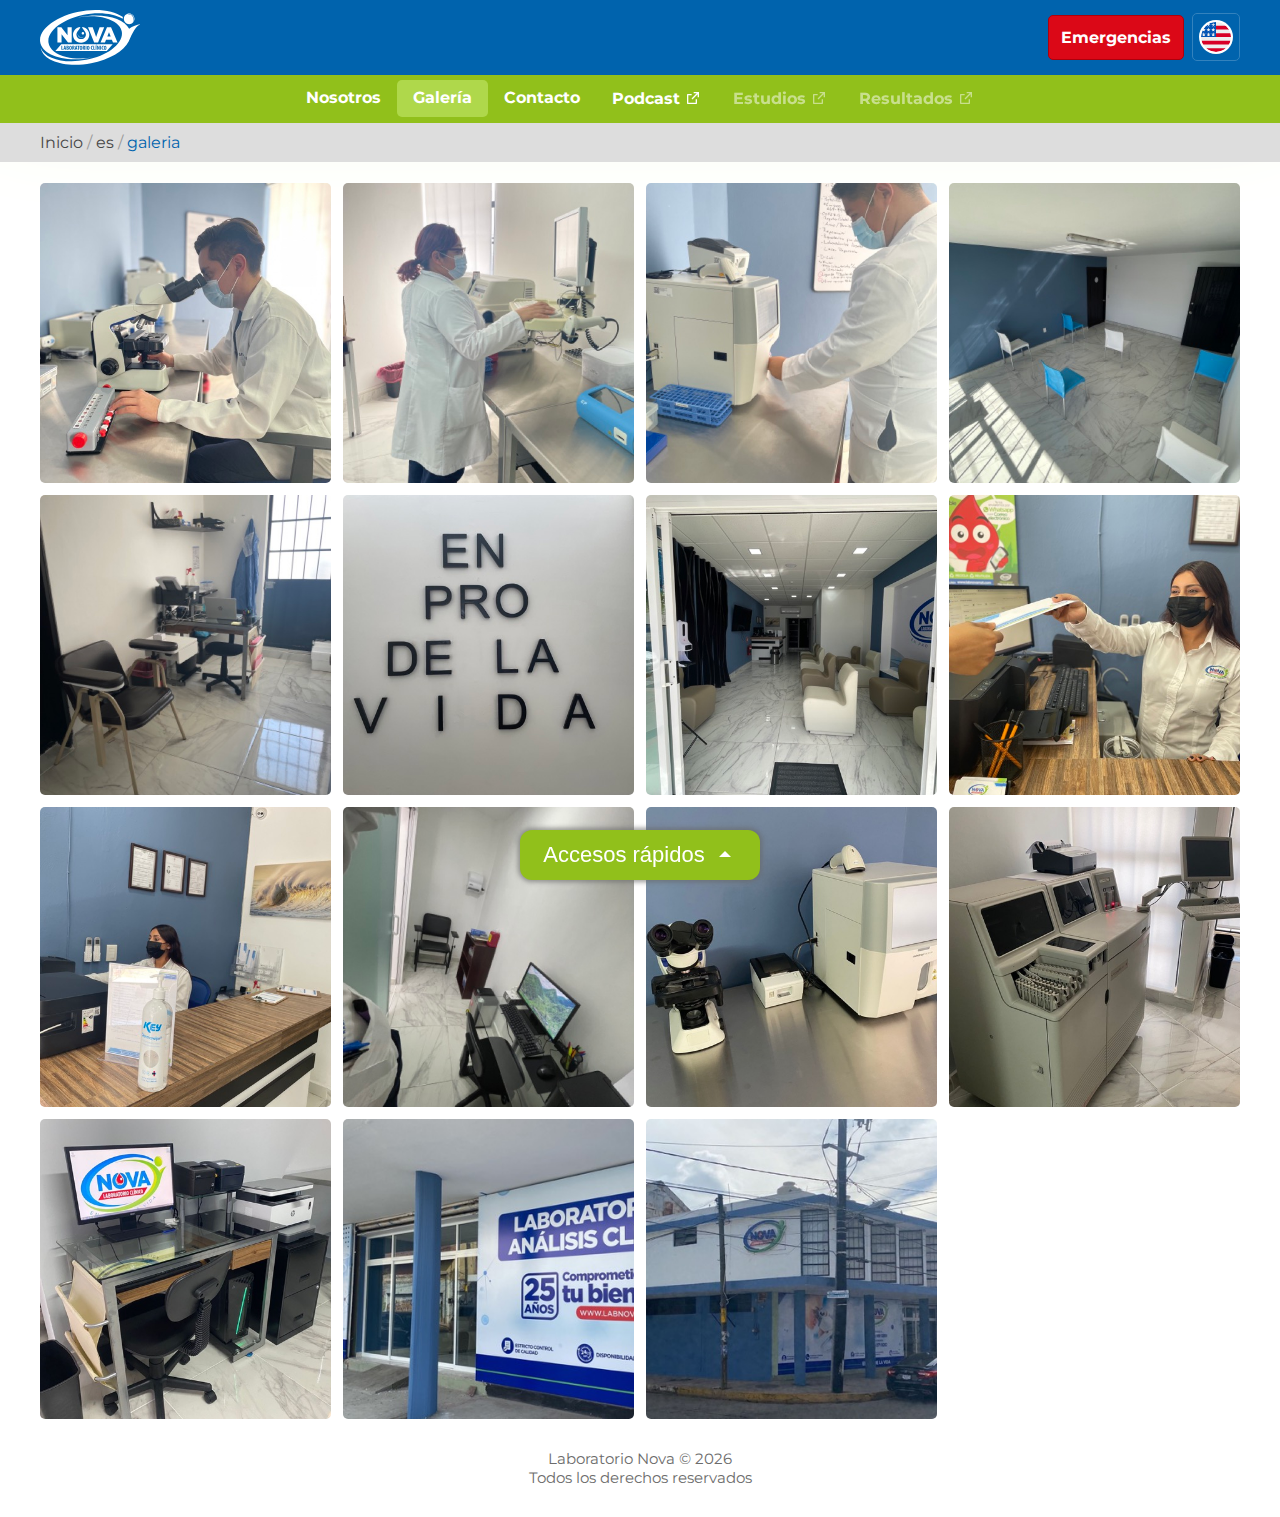
<file: es/galeria.html>
<!DOCTYPE html>
<html lang="es-MX">
<head>
    <meta charset="UTF-8">
    <meta name="description" content="Somos una empresa orgullosamente duranguense, conformada por un equipo de profesionales comprometidos con 
    el bienestar integral de nuestros pacientes. Contamos también, con tecnología de la más alta calidad para el  
    diagnóstico clínico; ofreciendo solución a más de 350 estudios de rutina y de alta especialidad.">
    <meta property="og:title" content="Página - Contacto">
    <meta property="og:url" content="https://labnovamzt.com/en">
    <meta property="og:description" content="Somos una empresa orgullosamente duranguense, conformada por un equipo de profesionales comprometidos con 
    el bienestar integral de nuestros pacientes. Contamos también, con tecnología de la más alta calidad para el  
    diagnóstico clínico; ofreciendo solución a más de 350 estudios de rutina y de alta especialidad.">
    <meta property="og:image" content="../assets/bg/banner.jpeg"> 
    <meta property="og:locale" content="es_MX">
    <meta property="og:type" content="website">
    <link rel="apple-touch-icon" href="../assets/favicon.png">
    <meta name="viewport" content="width=device-width, initial-scale=1.0">
    <link rel="shortcut icon" href="../assets/favicon.png" type="image/png">
    <title>Laboratorio Nova | Galería</title>
    <link rel="stylesheet" href="../main.css">
</head>
<body>

    <header class="main-header">
        <nav class="container">
            <a href="/es/">
                <img id="main-logo" src="../assets/logo.svg" alt="Logotipo Laboratorio Nova" width="100">
            </a>
            <div class="header-actions">
                <a class="emergency-call" href="tel:6693317248">Emergencias</a>
                <a class="lang-handler" href="/en/gallery.html" aria-label="Change to English">
                    <img class="flag-icon" src="../assets/icons/us.svg" alt="ES"/>
                </a>
            </div>
        </nav>
    </header>

    <nav id="main-nav">
        <div class="container">
            <ul>
                <li><a href="/es/nosotros.html">Nosotros</a></li>
                <li><a href="/es/galeria.html">Galería</a></li>
                <li><a href="/es/contacto.html">Contacto</a></li>
                <!--<li><a href="/es/servicios.html">Servicios</a></li>-->
                <li><a href="https://open.spotify.com/show/1HL0hf1Gkb2PwgdsJaQLrV" target="_blank" rel="noreferrer noopener">Podcast</a></li>
                <li><a href="http://labnovaeclipse.ddns.net:9090/EclipseWeb/login" class="isDisabled"  target="_blank" rel="noreferrer noopener">Estudios</a></li>
                <li><a href="https://cotizador.labnova.com.mx" class="isDisabled"  target="_blank" rel="noreferrer noopener">Resultados</a></li>
            </ul>
        </div>
    </nav>

    <div class="breadcrumpContainer">
        <div id="breadcrump"></div>
    </div>


    <main class="gallery-content">
        <div class="container">
            
        <img src="../assets/gallery/gallery_00002.jpeg" alt="image in the gallery">
        <img src="../assets/gallery/gallery_00007.jpeg" alt="image in the gallery">
        <img src="../assets/gallery/gallery_00013.jpeg" alt="image in the gallery">
        <img src="../assets/gallery/gallery_00018.jpeg" alt="image in the gallery">
        <img src="../assets/gallery/gallery_00021.jpeg" alt="image in the gallery">
        <img src="../assets/gallery/gallery_00026.jpeg" alt="image in the gallery">
        <img src="../assets/gallery/gallery_00028.jpeg" alt="image in the gallery">
        <img src="../assets/gallery/gallery_00038.jpeg" alt="image in the gallery">
        <img src="../assets/gallery/gallery_00041.jpeg" alt="image in the gallery">
        <img src="../assets/gallery/gallery_00042.jpeg" alt="image in the gallery">
        <img src="../assets/gallery/gallery_00047.jpeg" alt="image in the gallery">
        <img src="../assets/gallery/gallery_00049.jpeg" alt="image in the gallery">
        <img src="../assets/gallery/gallery_00050.jpeg" alt="image in the gallery">
        <img src="../assets/gallery/gallery_00052.jpeg" alt="image in the gallery">
        <img src="../assets/gallery/gallery_00053.jpeg" alt="image in the gallery">
 
        </div>
    </main>

    <div class="signature">
        <p>Laboratorio Nova &copy; <span id="currentYear"></span> <br>Todos los derechos reservados</p>
    </div>

    <div id="gallery-zone">
        
            <img id="gallery-view">
            <div class="button-container">
                <nav>
                    <button id="previous">
                        <svg xmlns="http://www.w3.org/2000/svg" viewBox="0 0 24 24"><path d="M10.8284 12.0007L15.7782 16.9504L14.364 18.3646L8 12.0007L14.364 5.63672L15.7782 7.05093L10.8284 12.0007Z" fill="rgba(255,255,255,1)"></path></svg>
                    </button>
                    <button id="close">
                        <svg xmlns="http://www.w3.org/2000/svg" viewBox="0 0 24 24"><path d="M12.0007 10.5865L16.9504 5.63672L18.3646 7.05093L13.4149 12.0007L18.3646 16.9504L16.9504 18.3646L12.0007 13.4149L7.05093 18.3646L5.63672 16.9504L10.5865 12.0007L5.63672 7.05093L7.05093 5.63672L12.0007 10.5865Z" fill="rgba(255,255,255,1)"></path></svg>
                    </button>
                    <button id="next">
                        <svg xmlns="http://www.w3.org/2000/svg" viewBox="0 0 24 24"><path d="M13.1714 12.0007L8.22168 7.05093L9.63589 5.63672L15.9999 12.0007L9.63589 18.3646L8.22168 16.9504L13.1714 12.0007Z" fill="rgba(255,255,255,1)"></path></svg>
                    </button>
                    
                </nav>
            </div>
            
    </div>

    <div id="root"></div>

    <script type="module" src="../scripts/main.js"></script>
</body>
</html>
</file>
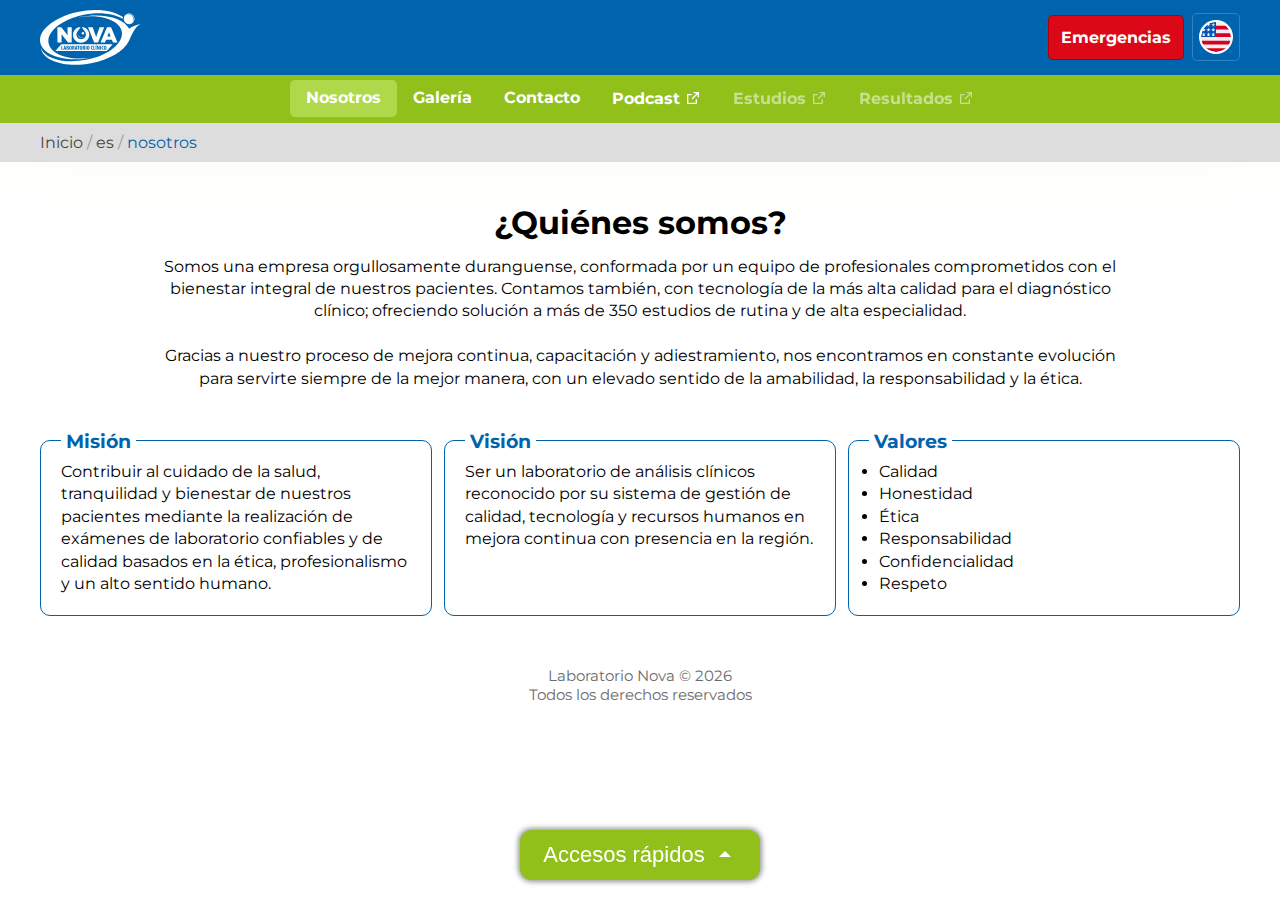
<file: es/nosotros.html>
<!DOCTYPE html>
<html lang="es-MX">
<head>
    <meta charset="UTF-8">
    <meta name="description" content="Somos una empresa orgullosamente duranguense, conformada por un equipo de profesionales comprometidos con 
    el bienestar integral de nuestros pacientes. Contamos también, con tecnología de la más alta calidad para el  
    diagnóstico clínico; ofreciendo solución a más de 350 estudios de rutina y de alta especialidad.">
    <meta property="og:title" content="Página - Contacto">
    <meta property="og:url" content="https://labnovamzt.com/en">
    <meta property="og:description" content="Somos una empresa orgullosamente duranguense, conformada por un equipo de profesionales comprometidos con 
    el bienestar integral de nuestros pacientes. Contamos también, con tecnología de la más alta calidad para el  
    diagnóstico clínico; ofreciendo solución a más de 350 estudios de rutina y de alta especialidad.">
    <meta property="og:image" content="../assets/bg/banner.jpeg"> 
    <meta property="og:locale" content="es_MX">
    <meta property="og:type" content="website">
    <link rel="apple-touch-icon" href="../assets/favicon.png">
    <meta name="viewport" content="width=device-width, initial-scale=1.0">
    <link rel="shortcut icon" href="../assets/favicon.png" type="image/png">
    <title>Laboratorio Nova | Nosotros</title>
    <link rel="stylesheet" href="../main.css">
</head>
<body>

    <header class="main-header">
        <nav class="container">
            <a href="/es/">
                <img id="main-logo" src="../assets/logo.svg" alt="Logotipo Laboratorio Nova" width="100">
            </a>
            <div class="header-actions">
                <a class="emergency-call" href="tel:6693317248">Emergencias</a>
                <a class="lang-handler" href="/en/about.html" aria-label="Change to English">
                    <img class="flag-icon" src="../assets/icons/us.svg" alt="ES"/>
                </a>
            </div>
        </nav>
    </header>

    <nav id="main-nav">
        <div class="container">
            <ul>
                <li><a href="/es/nosotros.html">Nosotros</a></li>
                <li><a href="/es/galeria.html">Galería</a></li>
                <li><a href="/es/contacto.html">Contacto</a></li>
                <!--<li><a href="/es/servicios.html">Servicios</a></li>-->
                <li><a href="https://open.spotify.com/show/1HL0hf1Gkb2PwgdsJaQLrV" target="_blank" rel="noreferrer noopener">Podcast</a></li>
                <li><a href="http://labnovaeclipse.ddns.net:9090/EclipseWeb/login" class="isDisabled"  target="_blank" rel="noreferrer noopener">Estudios</a></li>
                <li><a href="https://cotizador.labnova.com.mx" class="isDisabled"  target="_blank" rel="noreferrer noopener">Resultados</a></li>
            </ul>
        </div>
    </nav>

    <div class="breadcrumpContainer">
        <div id="breadcrump"></div>
    </div>

    <div class="aboutus-section">
        <div class="aboutus-container">

        <div class="about-us-whoarewe">
            <h1>
                ¿Quiénes somos?
            </h1>
            <p>
                Somos una empresa orgullosamente duranguense, conformada por un equipo de profesionales comprometidos con 
                el bienestar integral de nuestros pacientes. Contamos también, con tecnología de la más alta calidad para el  
                diagnóstico clínico; ofreciendo solución a más de 350 estudios de rutina y de alta especialidad.
                <br>
                <br>
                Gracias a nuestro proceso de mejora continua, capacitación y adiestramiento, nos encontramos en constante 
                evolución para servirte siempre de la mejor manera, con un elevado sentido de la amabilidad,  la 
                responsabilidad y la ética.
            </p>
        </div>

            <div class="about-us-cardcontainer">
                
                <div class="core-values-card">
                    <div>
                        <h3 class="core-value-title">
                            Misión
                        </h3>
                        <p class="core-value-body">
                            Contribuir al cuidado de la salud, tranquilidad y bienestar de nuestros pacientes mediante la realización
                            de exámenes de laboratorio confiables y de calidad basados en la ética, profesionalismo y un alto sentido
                            humano.
                        </p>
                    </div>
                </div>

                <div class="core-values-card">
                    <div>
                        <h3 class="core-value-title">
                            Visión
                        </h3>
                        <p class="core-value-body">
                            Ser un laboratorio de análisis clínicos reconocido por su sistema de gestión de calidad, tecnología y 
                            recursos humanos en mejora continua con presencia en la región.
                        </p>
                    </div>
                </div>

                <div class="core-values-card">
                        <div>
                            <h3 class="core-value-title">
                                Valores
                            </h3>
                            <ul class="core-value-body">
                                <li>Calidad</li>
                                <li>Honestidad</li>
                                <li>Ética</li>
                                <li>Responsabilidad</li>
                                <li>Confidencialidad</li>
                                <li>Respeto</li>
                            </ul>
                        </div>   
                </div>
            </div>

        </div>

    </div>



    <div class="signature">
        <p>Laboratorio Nova &copy; <span id="currentYear"></span> <br>Todos los derechos reservados</p>
    </div>

    <div id="root"></div>
    <script  type="module"  src="../scripts/main.js"></script>
</body>
</html>
</file>
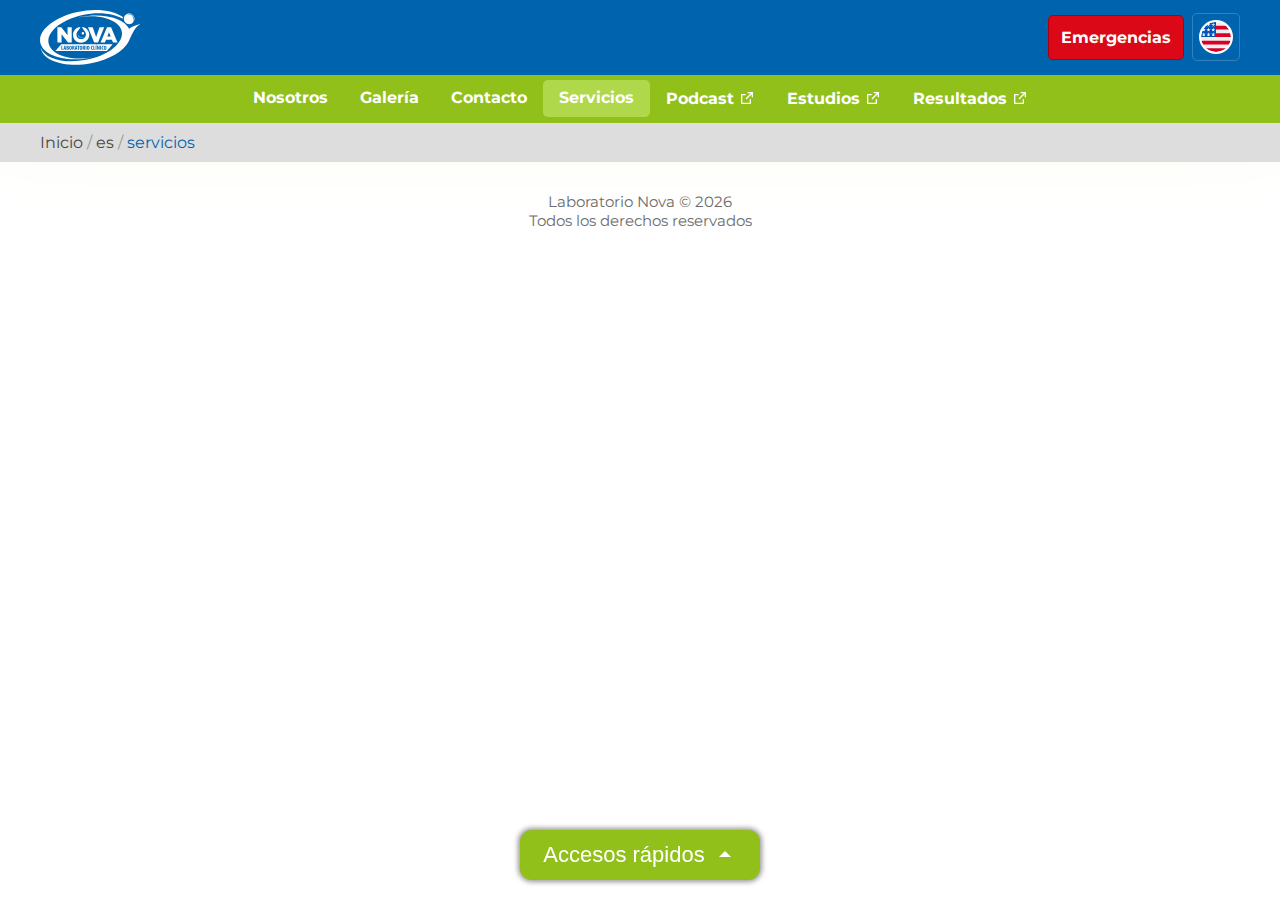
<file: es/servicios.html>
<!DOCTYPE html>
<html lang="es-MX">
<head>
    <meta charset="UTF-8">
    <meta http-equiv="X-UA-Compatible" content="IE=edge">
    <meta name="viewport" content="width=device-width, initial-scale=1.0">
    <title>Laboratorio Nova | Mazatlán | En pro de la vida</title>
    <link rel="stylesheet" href="../main.css">
</head>
<body>

    <header class="main-header">
        <nav class="container">
            <a href="/es/">
                <img id="main-logo" src="../assets/logo.svg" alt="Logotipo Laboratorio Nova" width="100">
            </a>
            <div class="header-actions">
                <a class="emergency-call" href="tel:6693317248">Emergencias</a>
                <a class="lang-handler" href="/en/services.html" aria-label="Change to English">
                    <img class="flag-icon" src="../assets/icons/us.svg" alt="ES"/>
                </a>
            </div>
        </nav>
    </header>

    <nav id="main-nav">
        <div class="container">
            <ul>
                <li><a href="/es/nosotros.html">Nosotros</a></li>
                <li><a href="/es/galeria.html">Galería</a></li>
                <li><a href="/es/contacto.html">Contacto</a></li>
                <li><a href="/es/servicios.html">Servicios</a></li>
                <li><a href="https://open.spotify.com/show/1HL0hf1Gkb2PwgdsJaQLrV" target="_blank" rel="noreferrer noopener">Podcast</a></li>
                <li><a href="http://labnovaeclipse.ddns.net:9090/EclipseWeb/login" target="_blank" rel="noreferrer noopener">Estudios</a></li>
                <li><a href="https://cotizador.labnova.com.mx" target="_blank" rel="noreferrer noopener">Resultados</a></li>
            </ul>
        </div>
    </nav>

    <div class="breadcrumpContainer">
        <div id="breadcrump"></div>
    </div>

    <main class="services-content">
        <div class="container">
            
        </div>
    </main>

    <div class="signature">
        <p>Laboratorio Nova &copy; <span id="currentYear"></span> <br>Todos los derechos reservados</p>
    </div>

    <div id="root"></div>

    <script  type="module"  src="../scripts/main.js"></script>
</body>
</html>
</file>
<file: main.css>
@import url('https://fonts.googleapis.com/css2?family=Caveat:wght@500&family=Montserrat:wght@300;400;600&display=swap');

:root{
    --main-blue: #0063AD;
    --blue-400: #1973B5;
    --blue-300: #3382BD;
    --blue-200: #51A0DB;
    --blue-100: #93C6ED;
    --main-green: #91C01B;
    --green-300: #AFD84B;
    --green-50: #EDF6D4;
    --burn-red: #AE000C;
    --main-red: #DB0817;
    --red-400: #E93F4B;
    --main-gray: #474747;
    --gray-300: #6C6C6C;
    --gray-200: #939393;
    font-family: Montserrat, sans-serif;
}

#langpreference{
    -webkit-appearance: none;
    appearance: none;
    width: 50px;
    height: 30px;
    border-radius: 100px;
    border: none;
    background-color: #ddd;
    position: relative;
}

#langpreference::after{
    content: '';
    background-color: var(--gray-200);
    width: 24px;
    height: 24px;
    display: block;
    position: absolute;
    top: 3px;
    left: 3px;
    border-radius: 100px;
    transition: left 425ms cubic-bezier(0.165, 0.84, 0.44, 1), background-color 425ms;
}   

#langpreference:checked{
    background-color: #bddcf4;
}

#langpreference:checked::after{
    left: 23px;
    background-color: var(--main-blue);
}

.isDisabled{
    color: currentColor;
  cursor: not-allowed;
  opacity: 0.5;
  text-decoration: none;
}

body{
    margin: 0;
}

figure {
    margin: 0;
    padding: 0;
}

.welcome{
    background-image: url('./assets/bg/welcome_bg.jpg');
    background-size: cover;
    background-position: center center;
    height: 100vh;
    width: 100vw;
    display: flex;
    justify-content: center;
    align-items: center;
}

.welcome .container{
    background-color: #fff9;
    backdrop-filter: blur(5px);
    width: min(500px, 80%);
    border-radius: 20px;
    overflow: hidden;
    box-shadow: 0 0 20px 0px var(--gray-200);
}

.welcome .container figure{
    background-color: var(--main-blue);
    background-image: url('./assets/bg/transparent_logo.svg');
    background-repeat: no-repeat;
    background-position: top right;
    background-size: 400px;
    padding: 10px;
    display: flex;
    justify-content: center;
    border-bottom: 5px solid var(--main-green);
}

#main_logo{
    width: 100px;
}

.welcome .container .choose_language{
    padding: 10px;
}

.welcome .container .choose_language h1{
    margin-bottom: 0;
    margin-top: 20px;
    text-align: center;
    font-size: 28px;
    color: var(--main-gray);
}

.welcome .container .choose_language h1 span{
   color: var(--main-green);
} 

.choose_lang_links{
    display: flex;
    justify-content: space-between;
    align-items: center;
    gap: 20px;
    margin-top: 20px;
    padding-inline: 10px;
}

.welcome .container .choose_language a{
    display: flex;
    padding: 16px;
    border: 1px solid var(--main-green);
    margin-block: 10px;
    border-radius: 10px;
    color:var(--main-gray);
    text-decoration: none;
    flex: 1;
    align-items: center;
    gap: 12px;
}

.welcome .container .choose_language a:hover{
    background-color: var(--main-green);
    color: white;
}

.welcome .container .choose_language a svg{
    width: 20px;
    transform: translateX(0);
    transition: transform .2s ease-out;
}

.welcome .container .choose_language a:hover svg{
    fill: #fff;
    transform: translateX(12px);
    transition: transform .3s ease-out;
}

.set_preference{
    display: flex;
    justify-content: center;
    gap: 12px;
    margin-block: 10px;
    align-items: center;
}

.set_preference input[type="checkbox"]{
    display: block;
    width: 20px;
    height: 20px;
    border: 1px solid var(--main-green);
}




/******************************************
HOMEPAGE
******************************************/

.flag-icon{
    display: block;
    max-width: 30px;
    max-height: 30px;
}

.main-header{
    background-color: var(--main-blue);
    border-bottom: 5px solid var(--main-green);
    box-shadow: 0 20px 100px 8px var(--green-50);
}


.main-header .container{
    margin-inline: 21px;
    padding-block: 10px;
    display: flex;
    justify-content: space-between;
    align-items: center;
}

#main-logo{
    width: 100px;
    display: block;
}

.header-actions{
    display: flex;
    align-items: center;
    justify-content: flex-end;
    gap: 8px;
}

.emergency-call{
    background-color: var(--main-red);
    border: 1px solid var(--burn-red);
    color: white;
    text-decoration: none;
    display: flex;
    gap: 8px;
    padding: 12px;
    border-radius: 5px;
    font-weight: bold;
    align-items: center;
    cursor: pointer;
}

.lang-handler{
    text-decoration: none;
    color: white;
    display: block;
    border: 1px solid var(--blue-300);
    padding: 6px;
    border-radius: 5px;
}

.lang-handler img{
    background-color: white;
    padding: 2px;
    border-radius: 100px;
}

.main-content .container{
    margin-inline: 21px;
    margin-block: 20px;
    display: grid;
    gap:12px;
    grid-auto-rows: 75px;
    grid-auto-columns: 1fr;
    grid-template-areas: 
        'b b b b'
        'b b b b'
        'b b b b'
        's s r r'
        's s r r'
        'p p p p'
        'p p p p'
        'sm sm sm sm'
        'sv sv sv sv'
        'sv sv sv sv'
        'g g c c'
        'g g c c';
}

.main-banner{
    background-image: url("./assets/images/main_banner.jpg");
    background-size: cover;
    background-position: center center;
    grid-area: b;
    border-radius: 12px;
    overflow: hidden;
    color: white;
    text-decoration: none;
}

.main-banner h1{
    margin: 0;
    font-size: 24px;
}

.main-banner div{
    background-image: linear-gradient(to top, var(--main-blue), transparent);
    height: 100%;
}

.main-studies{
    background-image: url('./assets/images/studies.jpg');
    background-position: center center;
    background-size: cover;
    grid-area: s;
    border-radius:12px;
    overflow: hidden;
    text-decoration: none;
    color: white;
}

.main-results{
    background-image: url('./assets/images/results.jpg');
    background-position: center center;
    background-size: cover;
    grid-area: r;
    border-radius:12px;
    overflow: hidden;
    text-decoration: none;
    color: white;
}

.main-results div{
    background-image: linear-gradient(to top, var(--main-blue), transparent);

}


.main-studies div{
    background-image: linear-gradient(to top, var(--main-green), transparent);
    backdrop-filter: brightness(50%) saturate(120%);
}

.main-results div, .main-studies div, .main-banner div{
    width: 100%;
    height: 100%;
    padding: 12px;
    display: flex;
    align-items: flex-start;
    flex-flow: column;
    justify-content: flex-end;
    box-sizing: border-box;
}

.main-results div h3, .main-studies div h3{
    margin: 0;
    font-size: 16px;
}

.main-grid-subtitle{
    display: flex;
    align-items: center;
    gap: 8px;
    font-weight: light;
    margin-top: 10px;
    font-size: 14px;
}

.main-grid-subtitle svg{
    fill: #fff;
    width: 15px;
}

.main-podcast{
    background-image: url("./assets/images/podcast.jpeg");
    grid-area: p;
    border-radius: 12px;
    background-repeat: no-repeat;
    background-size: 58%;
    background-position: right center;
    background-color: var(--main-blue);
    color: white;
    text-decoration: none;
    overflow: hidden;
}

.main-podcast div{
    padding: 12px;
    background-image: linear-gradient(to right, var(--main-blue) 50%, transparent);
    height: 100%;
    box-sizing: border-box;
    display: flex;
    flex-direction: column;
    justify-content: center;
}

.main-podcast div h3{
    font-size: 24px;
    margin: 0;
}

.main-social{
    background-color: red;
    border-radius: 12px;
}

.main-services{
    background-image: url('./assets/images/services_banner.jpg');
    background-position: center;
    background-size: cover;
    border-radius: 12px;
    grid-area: sv;
    overflow: hidden;
    color: white;
    text-decoration: none;
}

.main-services span{
    background-color: var(--main-blue);
    width: max-content;
    padding: 2px 5px;
}

.main-services div{
    padding: 12px;
    box-sizing: border-box;
    background-image: linear-gradient(to right, var(--main-green), transparent);
    height: 100%;
    display: flex;
    flex-direction: column;
    justify-content: center;
    backdrop-filter: brightness(50%) saturate(120%);
}

.main-services h3{
    margin: 0;
}

.main-gallery{
    background-image: url('./assets/images/gallery.jpg');
    background-size: cover;
    background-position: center;
    border-radius: 12px;
    grid-area: g;
    overflow: hidden;
    color: white;
    text-decoration: none;
}

.main-gallery div{
    background-image: linear-gradient(to top, var(--main-blue), transparent);
    height: 100%;
    display: flex;
    flex-flow: column-reverse;
    padding: 12px;
    box-sizing: border-box;
    justify-content: flex-start;
    align-items: flex-start;
 
}

.main-gallery h3{
    margin: 0;
}

.main-gallery span{
    margin: 5px 0;
}

.main-contact{
    background-image: url('./assets/images/contact.jpg');
    background-size: cover;
    grid-area: c;
    border-radius: 12px;
    overflow: hidden;
    color: white;
    text-decoration: none;
}

.main-contact div{
    background-image: linear-gradient(to top, var(--main-green), transparent);
    height: 100%;
    box-sizing: border-box;
    padding: 12px;
    display: flex;
    align-items: flex-end;
}

.main-contact h3{
    margin: 0;
}

.main-social{
    display: flex;
    padding: 16px;
    box-sizing: border-box;
    justify-content: center;
    align-items: center;
}

.main-social img{
    display: block;
    width: 100%;
    height: 100%;
}

.main-social.fb{
    background-color: #4267B2;
}

.main-social.ig{
    background-color: #E1306C;
}

.main-social.yt{
    background-color: #FF0000;
}

.main-social.wa{
    background-color: #25D366;
}

.signature{
    text-align: center;
    margin-inline: 21px;
    margin-block: 30px;
    color: var(--gray-300);
    font-size: 15px;
}

/*********
Navigation back 
**********/

div.navigate-back{
    background-color: var(--blue-400);
    
}

div.navigate-back div{
    display: flex;
    align-items: center;
    color: white;
    gap: 12px;
}

div.navigate-back a{
    display: block;
    width: 60px;
    padding: 10px;
    box-sizing: border-box;
    background-color: #51A0DB;
}

div.navigate-back h1{
    margin: 0;
}

/**************
*** GALLERY ***
**************/

.gallery-content{
    margin-inline: 21px;
    margin-block: 21px;
}

.gallery-content .container{
    display: grid;
    grid-template-columns: repeat(3, 1fr);
    gap: 12px;
    grid-auto-rows: 100px;
}

.gallery-content .container img{
    display: block;
    width: 100%;
    height: 100%;
    object-fit: cover;
    border-radius: 5px;
}


#gallery-zone{
    display: none;
    width: 100vw;
    height: 100vh;
    background-color: #000d;
    position: fixed;
    top: 0;
    left: 0;
    padding: 21px;
    box-sizing: border-box;
    flex-direction: column;
    justify-content: center;
    align-items: center;
}

#gallery-zone img{
    display: block;
    max-width: 100%;
    border-radius: 5px;
    max-height: 100%;
}

#gallery-zone > .button-container > nav{
    display: flex;
    width: 100%;
    margin-top: 10px;
    gap: 10px;

}

#gallery-zone .button-container{
    background-color: var(--main-blue);
    width: 100%;
    position: absolute;
    bottom: 0;
    padding-block: 5px 20px;
    padding-inline: 21px;
    display: block;
    box-sizing: border-box;
}

#gallery-zone button{
    display: block;
    width: 100%;
    height: 50px;
}

#previous, #next, #close{
    border: none;
    color: white;
    text-transform: uppercase;
    border-radius: 5px;
}

#previous:active, #next:active, #close:active{
    transform: scale(.95);
    transition: transform .25;
}

#close{
    background-color: var(--main-red);
    display: block;
}

#close:hover{
    background-color: red;
}

#close svg, #next svg, #previous svg{
    width: 100%;
    height: 100%;
    display: block;
}

#previous, #next {
    background-color: var(--main-green);
}

#previous:hover, #next:hover {
    background-color: var(--green-300);
}


.contact-page .container{
    margin-inline: 21px;
    margin-block: 21px;
    box-sizing: border-box;
}

.contact-page .container .mapcontainer{
    display: grid;
    background-color: var(--blue-400);
    border-radius: 10px;
    overflow: hidden;
    gap: 16px;
}

.contact-page .container address{
    padding: 16px;
}

.contact-page .container p, .contact-page .container h3{
    margin: 0;
    color: white;
    font-style: normal;
    line-height: 1.4;
    text-align: center;
}

.contact-page h3{
    font-size: 32px;
}

.contact-page .container iframe{
    display: block;
    width: 100%;
}

.contact-page .container hr{
    display: block;
    width: 60px;
    height: 4px;
    background-color: var(--main-green);
    border: none;
}

.contact-page .container nav{
    background-color: white;
    display: flex;
    gap: 2px;
    border-radius: 8px;
    overflow: hidden;
    margin-bottom: 21px;
    max-width: 620px;
    margin-inline: auto;
}

.contact-page .container nav button{
    display: block;
    flex: 1;
    padding: 12px;
    background-color: var(--main-blue);
    color: white;
    border: none;
    cursor: pointer;
    font-size: 14px;
    font-weight: bold;
}

.contact-page .container nav button:hover{
    background-color: var(--blue-400);
}

.contact-page .container nav button.active{
    background-color: #014980;
}

@media (min-width: 620px){
    .choose_lang_links{
        display: flex;
        flex-direction: column;
        gap: 0;
        padding-inline: 0;
    }

    .main-content .container{
        grid-template-areas: 
            'b b b s'
            'b b b s'
            'b b b r'
            'b b b r'
            'p p sm sm'
            'p p sm sm'
            'g c sv sv'
            'g c sv sv'
    }
    
    .gallery-content .container{
        display: grid;
        grid-template-columns: repeat(4, 1fr);
        gap: 12px;
        grid-auto-rows: 200px;

    }

    #gallery-zone > .button-container > nav{
        display: flex;
        width: 60%;
        margin-top: 10px;
        gap: 10px;
        margin-inline: auto;
    
    }

    .contact-page .container .mapcontainer {
        grid-template-columns: 2fr 1fr;
        align-items: center;
        max-width: 960px;
        margin-inline: auto;
    }


}

@media (min-width: 960px){
    .choose_lang_links{
        display: flex;
        flex-direction: column;
        gap: 0;
        padding-inline: 0;
    }
    .main-content, .main-header > .container, .navigate-back  > div{
        max-width: 1200px;
        padding-inline: 21px;
        margin-inline: auto;
    }

    .main-content .container{
        grid-template-areas: 
            'b b b b s s g g'
            'b b b b s s g g'
            'b b b b r r c c'
            'b b b b r r c c'
            'p p p sv sv sv sm sm'
            'p p p sv sv sv sm sm'
    }

    .gallery-content .container{
        display: grid;
        grid-template-columns: repeat(4, 1fr);
        gap: 12px;
        grid-auto-rows: 300px;
        max-width: 1200px;
        margin-inline: auto;
    }

    #gallery-zone > .button-container > nav{
        display: flex;
        width: 30%;
        margin-top: 10px;
        gap: 10px;
        margin-inline: auto;
    
    }

}

/****
-- quickActioins
****/

.quickActionsContainer{
    display: block;
    background-color: white;
    border: 1px solid var(--blue-100);
    max-width: 600px;
    border-radius: 12px;
    padding: 10px;
    animation: .2s zoomBanner .3s ease-in forwards;
    transform: scale(.70);
    opacity: 0;
}

.socialMediaGrid{
    display: grid;
    grid-template-columns: repeat(4, minmax(80px, 120px));
    justify-content: center;
    gap: 12px;
}

.qa_socialMedia{
    display: block;
    text-decoration: none;
}

.qa_socialMedia h2{
    margin: 8px 0 0 0;
    text-align: center;
    color: var(--main-gray);
    font-size: 16px;
    font-weight: normal;
}

.qa_socialMedia img{
    display: block;
    width: 60px;
    height: 60px;
    margin-inline: auto;
    background-color: var(--main-blue);
    border-radius: 100%;
    padding: 8px;
    box-sizing: border-box;
}

.quickActionBanner{
    display: block;
    max-width: 100%;

    border-radius: 8px;
}

.quickActionBannerContainer{
    margin-top: 20px;
}

.quickActionBannerContainer h3, .socialMediaHeading{
font-size: 24px;
color: var(--main-green);
text-align: center;
}

.quickActionsBackground{
    display: none;
    background-color: #555a;
    width: 100vw;
    height: 100vh;
    position: fixed;
    top: 0;
    left: 0;
    backdrop-filter: blur(20px);
    justify-content: center;
    align-items: center;
    animation: .3s displayBanner .1s forwards ease-in;
    opacity: 0;
}


#closeQuickActions{
    position: absolute;
    top: 10px;
    right: 10px;
    font-size: 20px;
    border-radius: 50px;
    border: none;
    color: white;
    background-color: var(--main-red);
    padding: 8px 16px;
}

#quickActionsButton{
    position: fixed;
    cursor: pointer;
    display: flex;
    justify-content: center;
    align-items: center;
    bottom: 20px;
    width: 240px;
    gap: 8px;
    right: calc(50% - 120px);
    border-radius: 12px;
    border: none;
    background-color: var(--main-green);
    color: white;
    font-size: 18px;
    padding: 5px 8px;
    font-size: 22px;
    height: 50px;
    text-align: center;
    transition: width .2s, right .375s;
    box-shadow: 0 0 5px 2px #666a;
}

#quickActionsButton.minimize span{
    display: none;
}

#quickActionsButton.minimize{
    width: 50px;
    height: 50px;
    right: 15px;
    bottom: 20px;
    transition: width .375s, right .375s;
    overflow: hidden;
}

.qa_address-container{
    display: grid;
    grid-template-columns: repeat(3, minmax(60px, 150px));
    gap: 12px;
    justify-content: center;
}

.qa_address-container a{
   text-decoration: none;
   text-align: center;
   font-size: 14px;
   font-weight: normal;
   color: var(--main-gray)
}

.qa_address-container img{
    width: 40px;
    height: 40px;
    display: block;
    margin-inline: auto;
    margin-bottom: 8px;
}

@keyframes displayBanner{
    0%{
        opacity: 0;
    }100%{
        opacity: 1
    }
}

@keyframes zoomBanner{
    0%{
        transform: scale(.70);
        opacity: 0;
    }
    100%{
            transform: scale(1);
            opacity: 1;
    }
}

#main-nav{
    display: none;
}

@media (min-width: 720px){
    #main-nav{
        background-color: var(--main-green);
        display: block;
    }
    
    #main-nav > .container{
        max-width: 1200px;
        margin-inline: auto;
        padding-inline: 16px;
    }
    
    #main-nav ul{
        padding-inline: 0;
        list-style: none;
        margin:0;
        display: flex;
        justify-content: center;
        padding-bottom: 5px;
    }
    
    #main-nav a{
        text-decoration: none;
        font-weight: bold;
        padding: 8px 16px 10px;
        color: white;
        cursor: pointer;
        display: block;
    }

    #main-nav a:hover, #main-nav a.active{
        background-color: var(--green-300);
        border-radius: 5px;

    }
}

#phone{
    background-color: var(--main-green);
    color: white;
    padding: 12px;
    display: block;
    text-align: center;
    text-decoration: none;
    max-width: 120px;
    margin-top: 20px;
    margin-bottom: 20px;
    margin-inline: auto;
    border-radius: 5px;
    font-weight: bold;
    font-style: normal;
    cursor: pointer;
}

#phone:hover{
    background-color: var(--green-300);
}

.breadcrumpContainer{
    background-color: #ddd;
    padding-block: 10px;
}

#breadcrump{
    max-width: 1200px;
    margin-inline: auto;
    font-size: 16px;
    padding-inline: 21px;
    color: #999;
}

#breadcrump a{
    text-decoration: none;
    color: var(--main-gray);
    margin: 0;
}

#breadcrump a:last-of-type{
    color: var(--main-blue);
}

.aboutus-container{
    max-width: 1200px;
    margin-inline: auto;
    padding-inline: 21px;
    line-height: 140%;
    margin-top: 50px;
}

.about-us-cardcontainer{
    display: grid;
    grid-template-columns: repeat(auto-fit, minmax(280px, 1fr));
    gap: 12px;
    margin-top: 50px;
}

.core-values-card{
    border: 1px solid var(--main-blue);
    padding: 20px;
    border-radius: 10px;
    position: relative;
    margin-bottom: 20px;
}

.core-value-title{
    position: absolute;
    top: -10px;
    margin: 0;
    background-color: white;
    padding-inline: 5px;
    color: var(--main-blue);
}

.core-value-body{
    margin: 0;
}


ul.core-value-body{
    margin: 0;
    padding-block: 0;
    padding-left: 10px;
}

.about-us-whoarewe{
    max-width: 960px;
    margin-inline: auto;
    text-align: center;
}

.quickActionBannerSlider{
    display: flex;
    width: 100%;
    height: 100%;
    overflow-x: scroll;
    overflow-y: hidden;
    scroll-snap-type: x mandatory;
    scrollbar-width: none;
    gap: 12px;
}

.quickActionBannerSlider::-webkit-scrollbar{
    display: none;
}
.quickActionBannerSlider img{
    flex: 0 0 100%;
    max-width: 90%;  
    scroll-snap-align: center;
}
</file>
